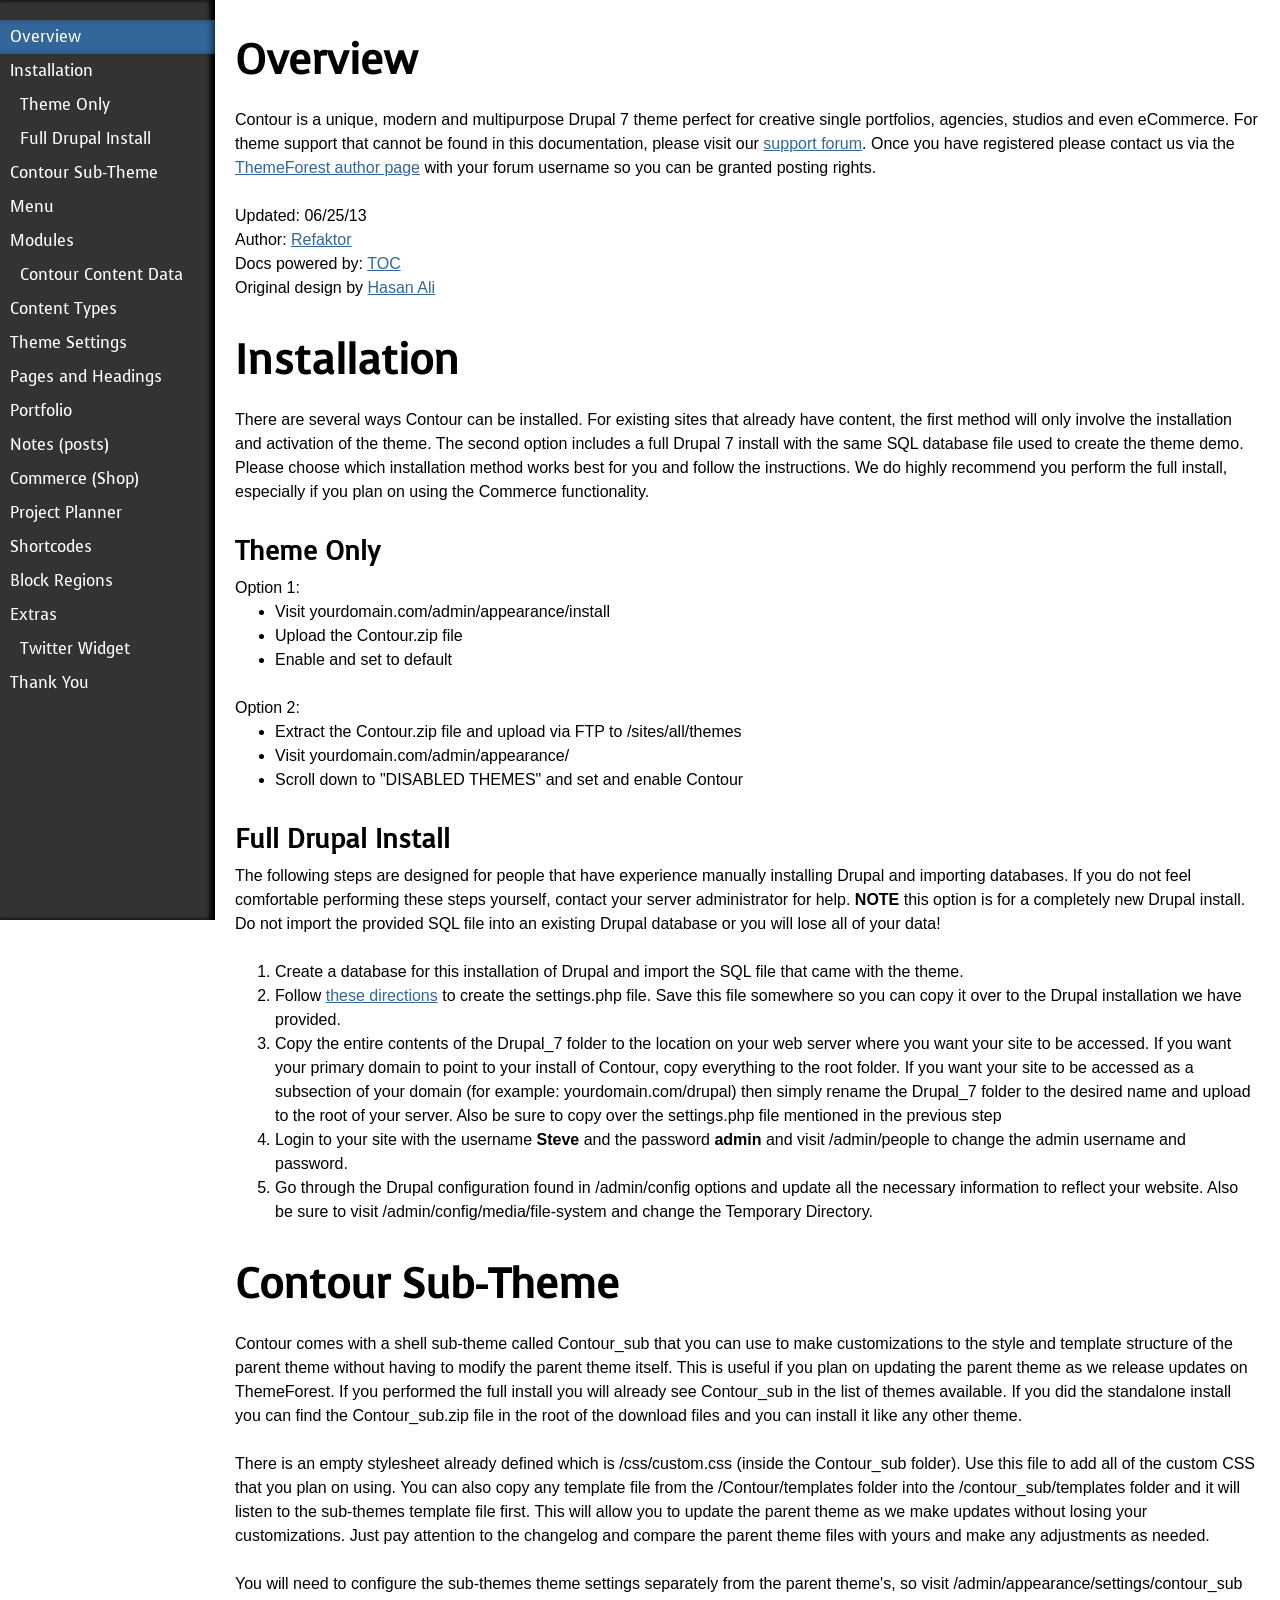
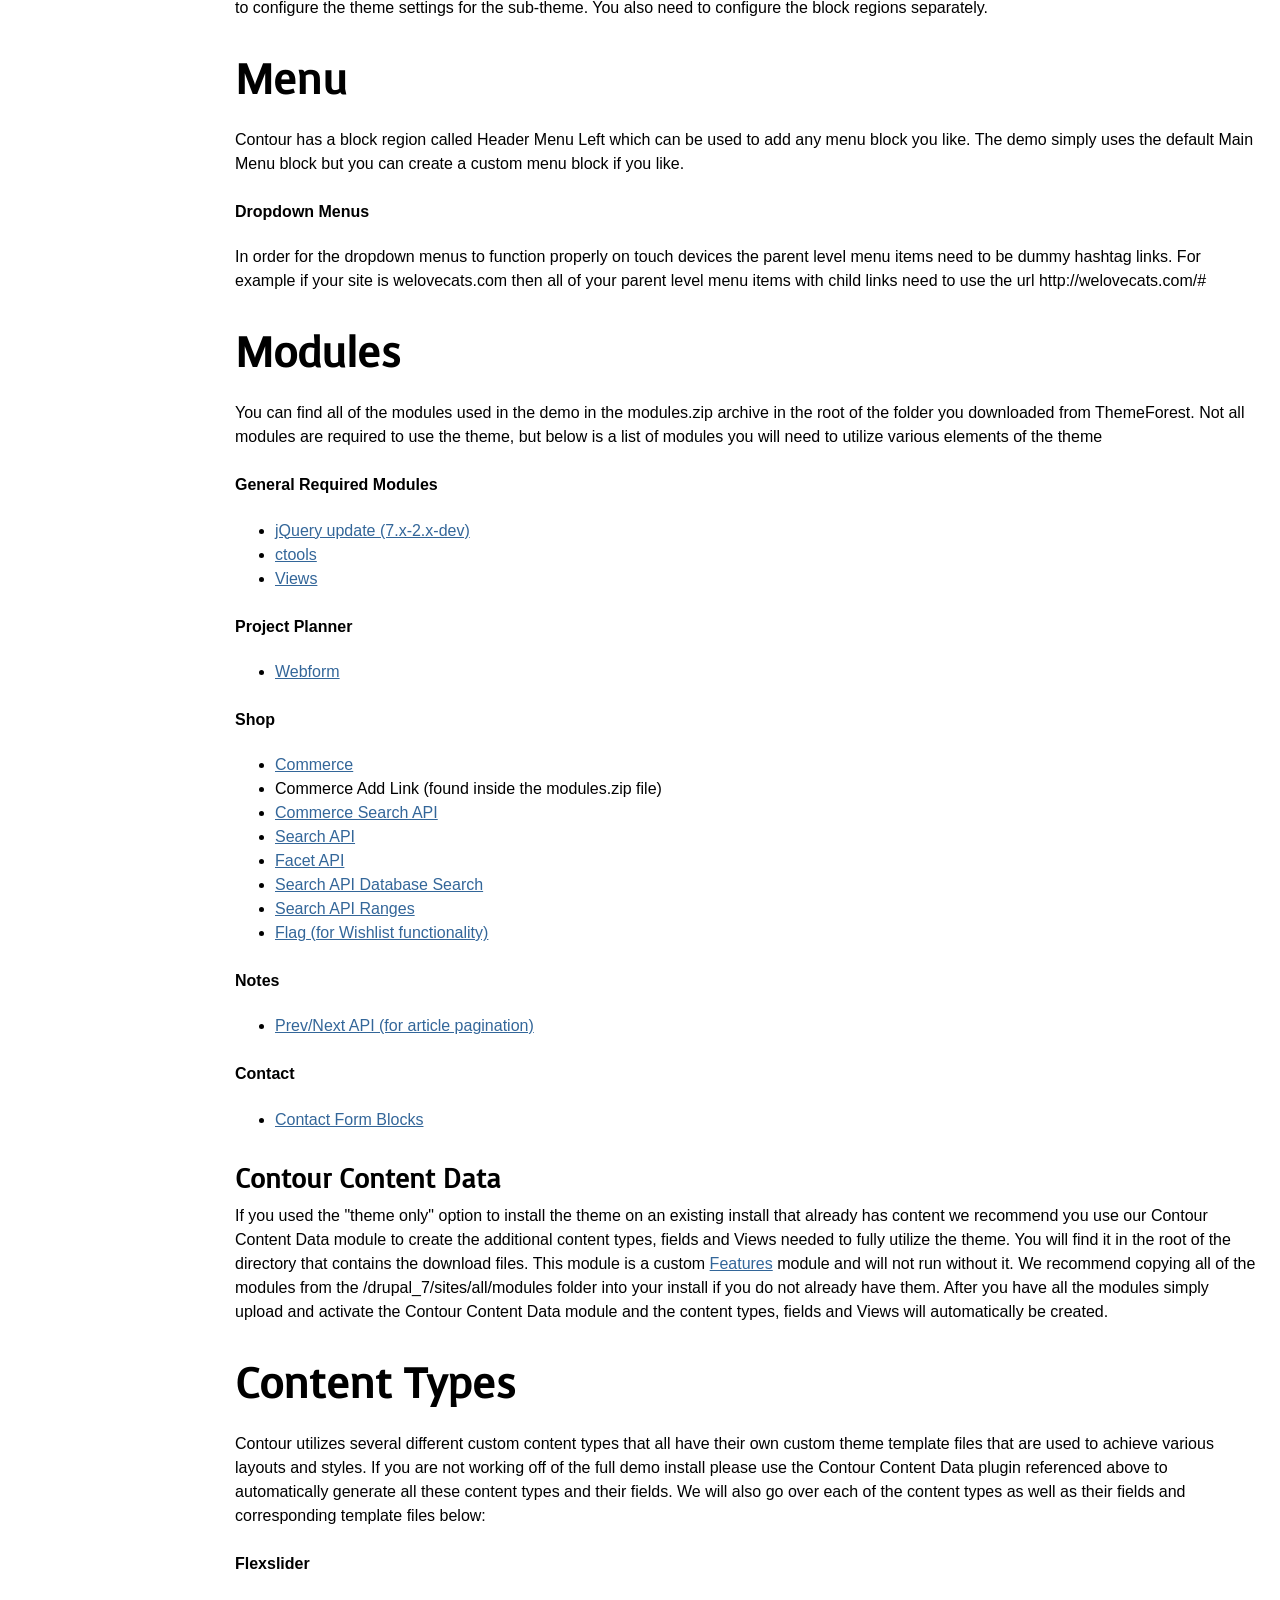
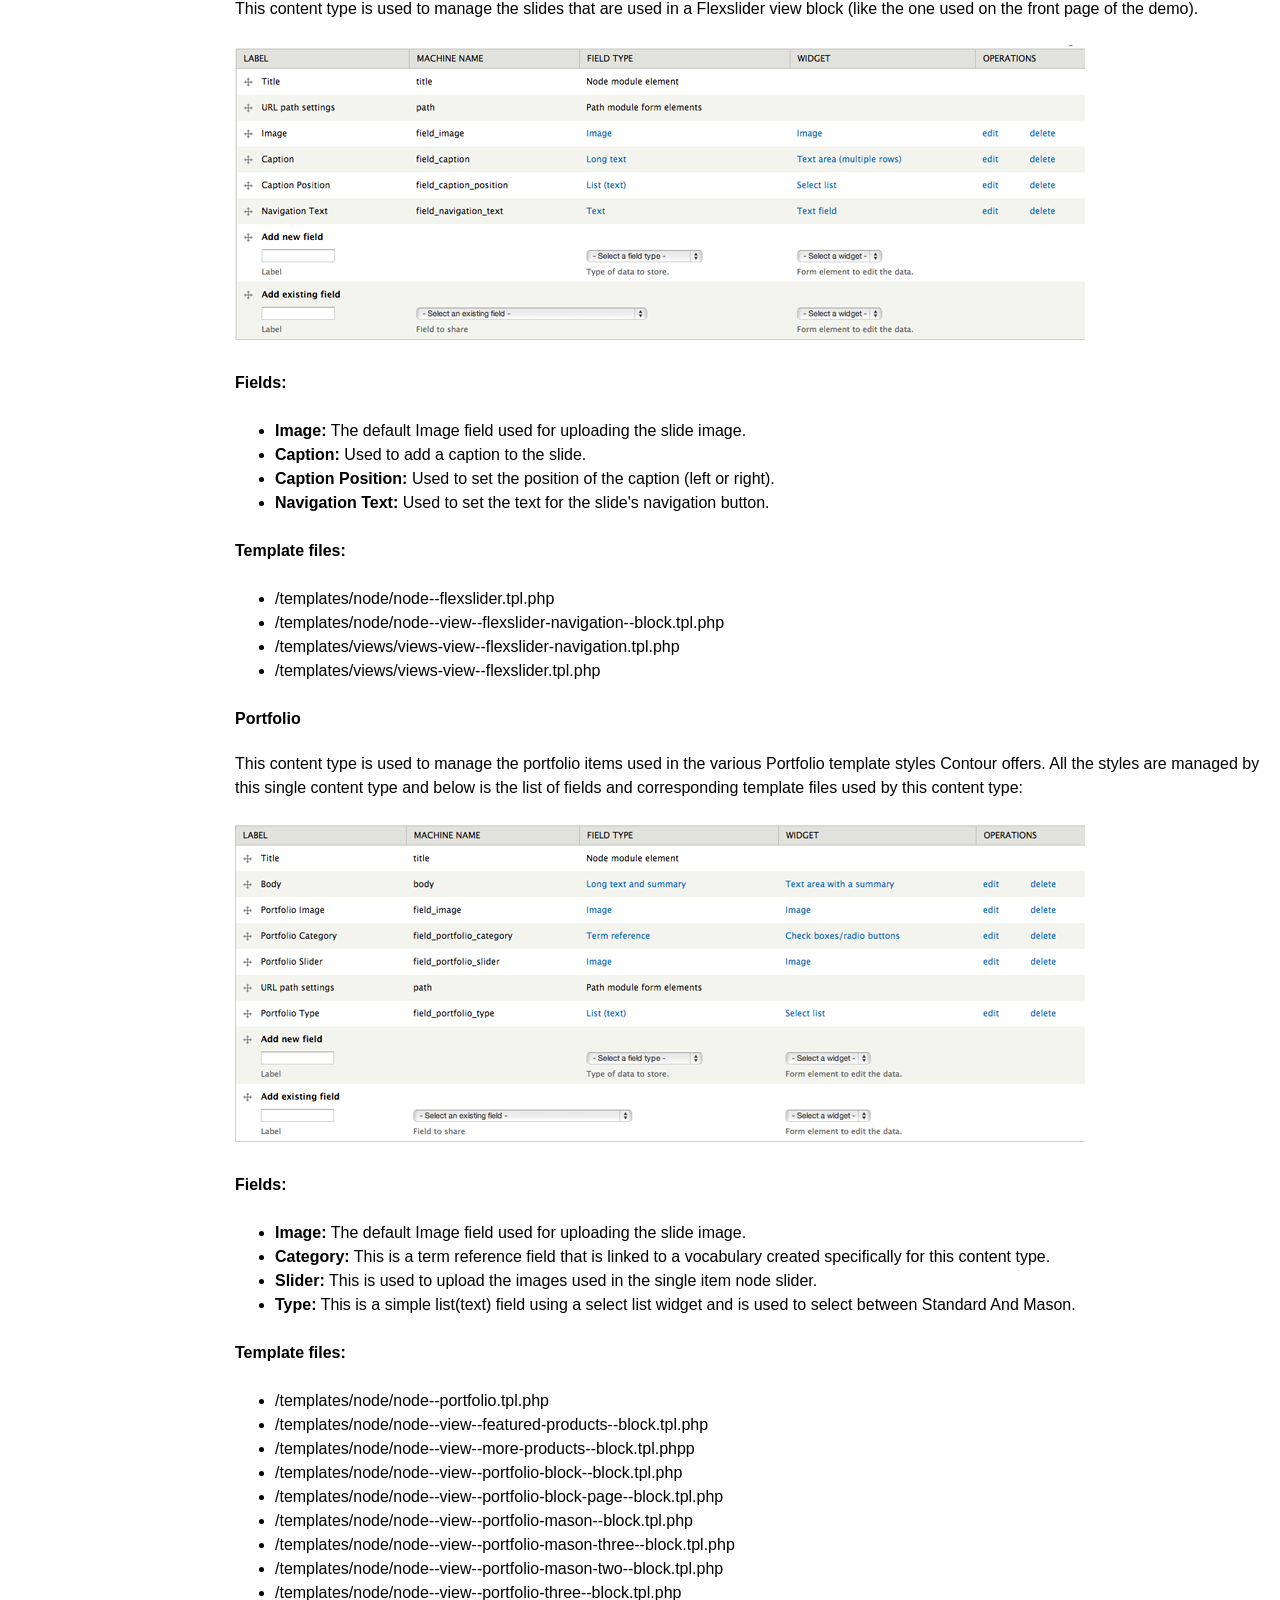
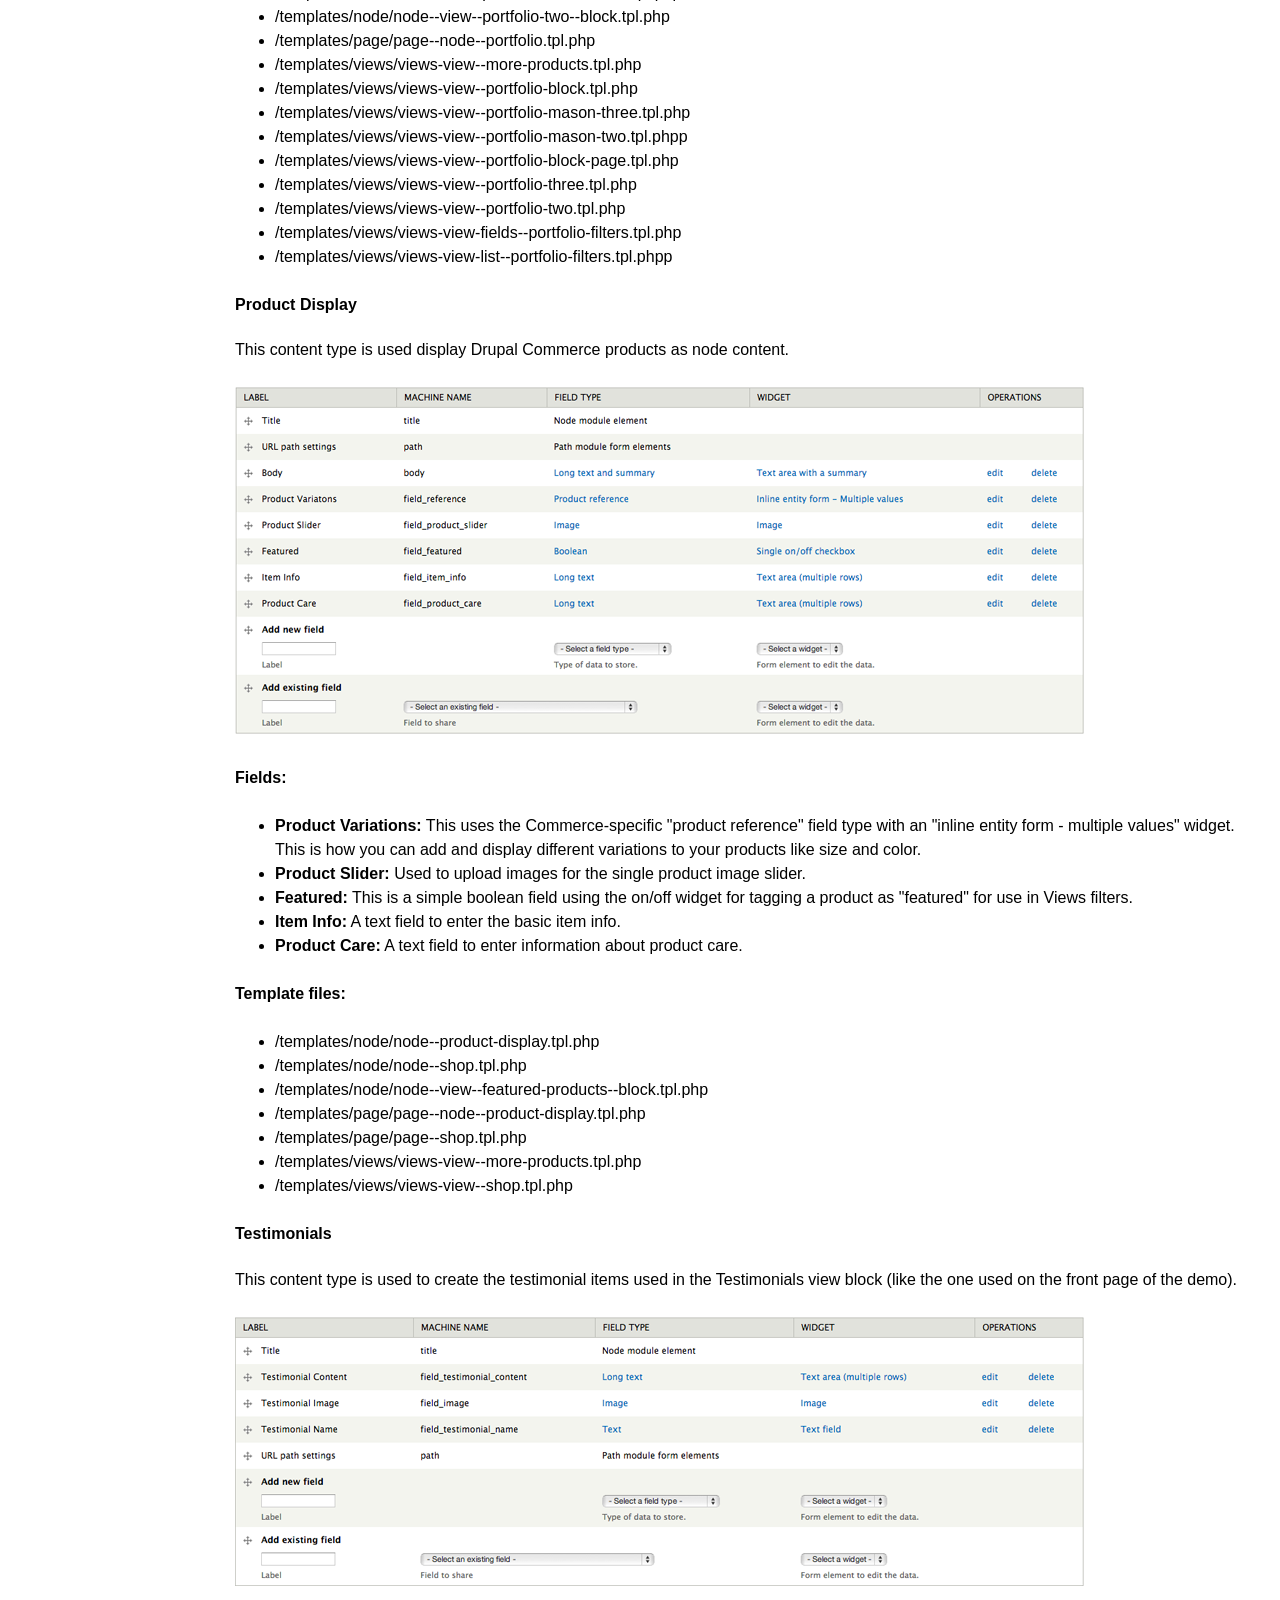
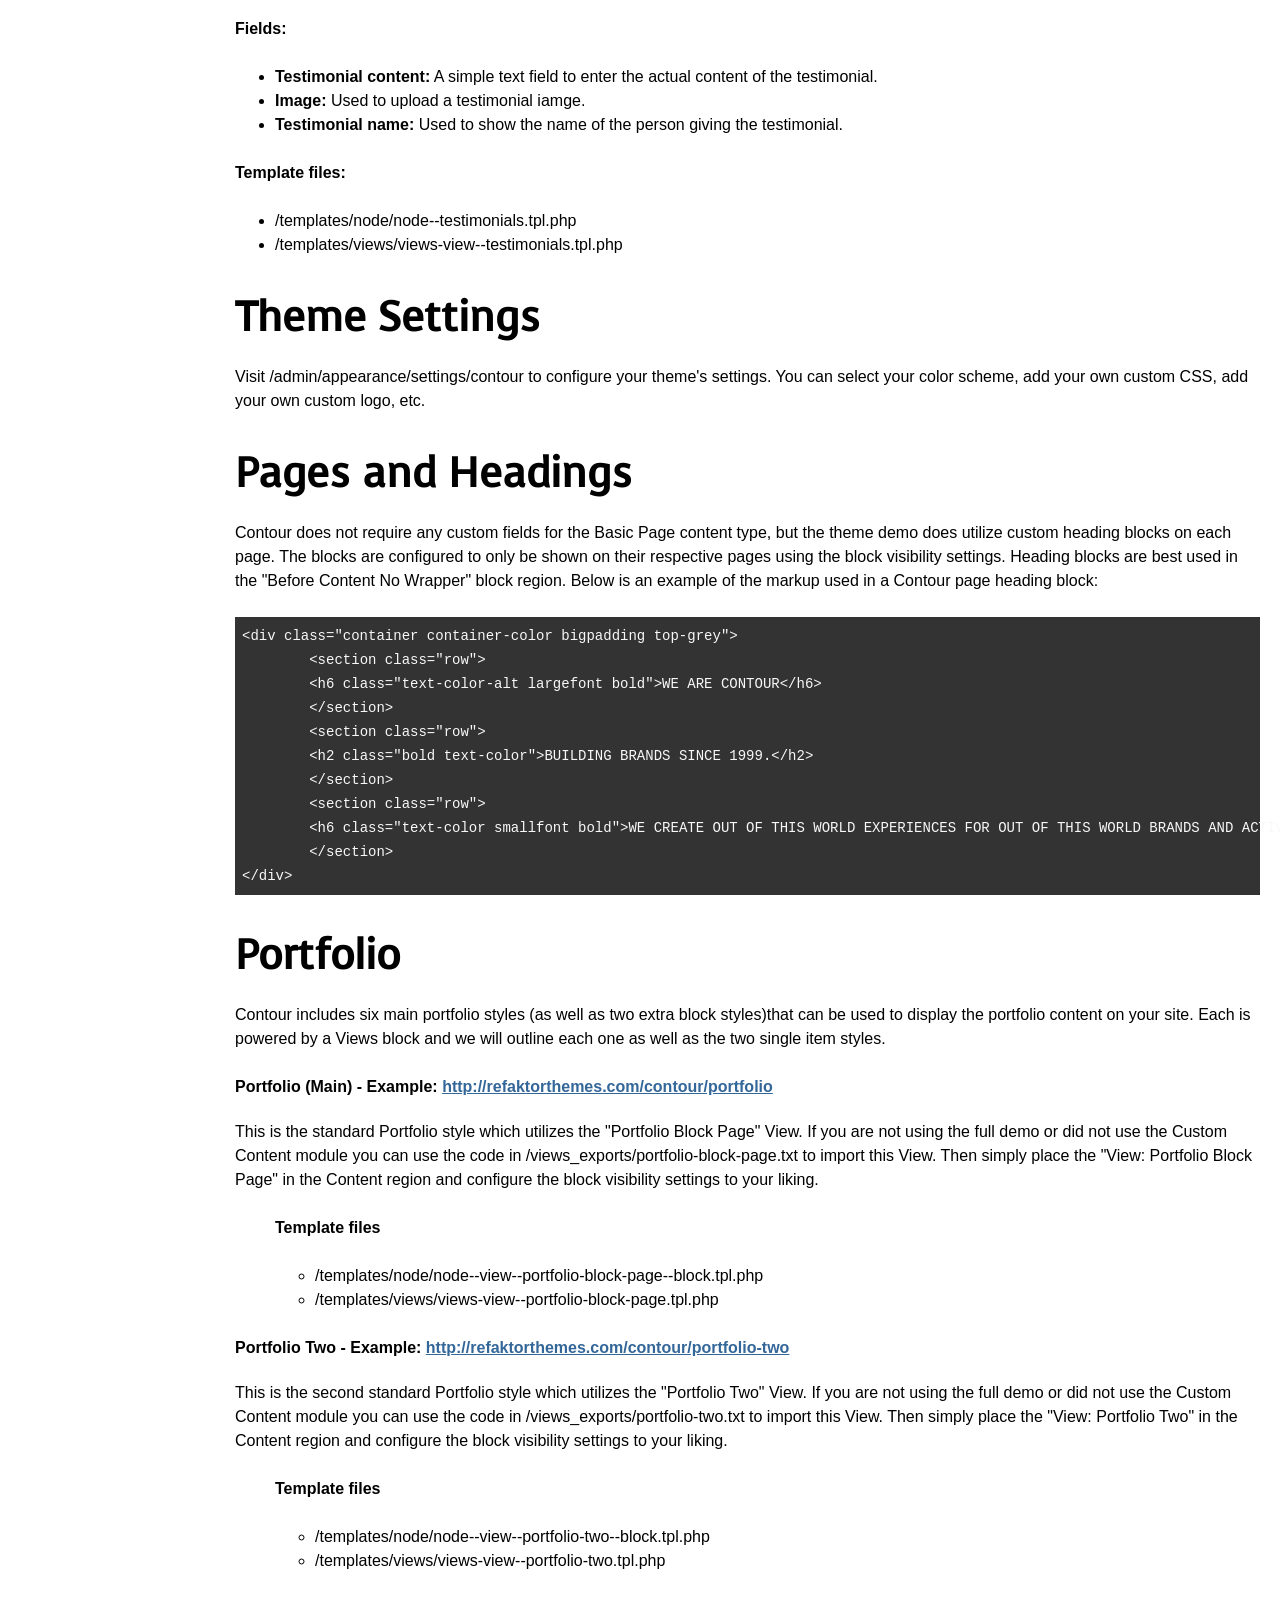
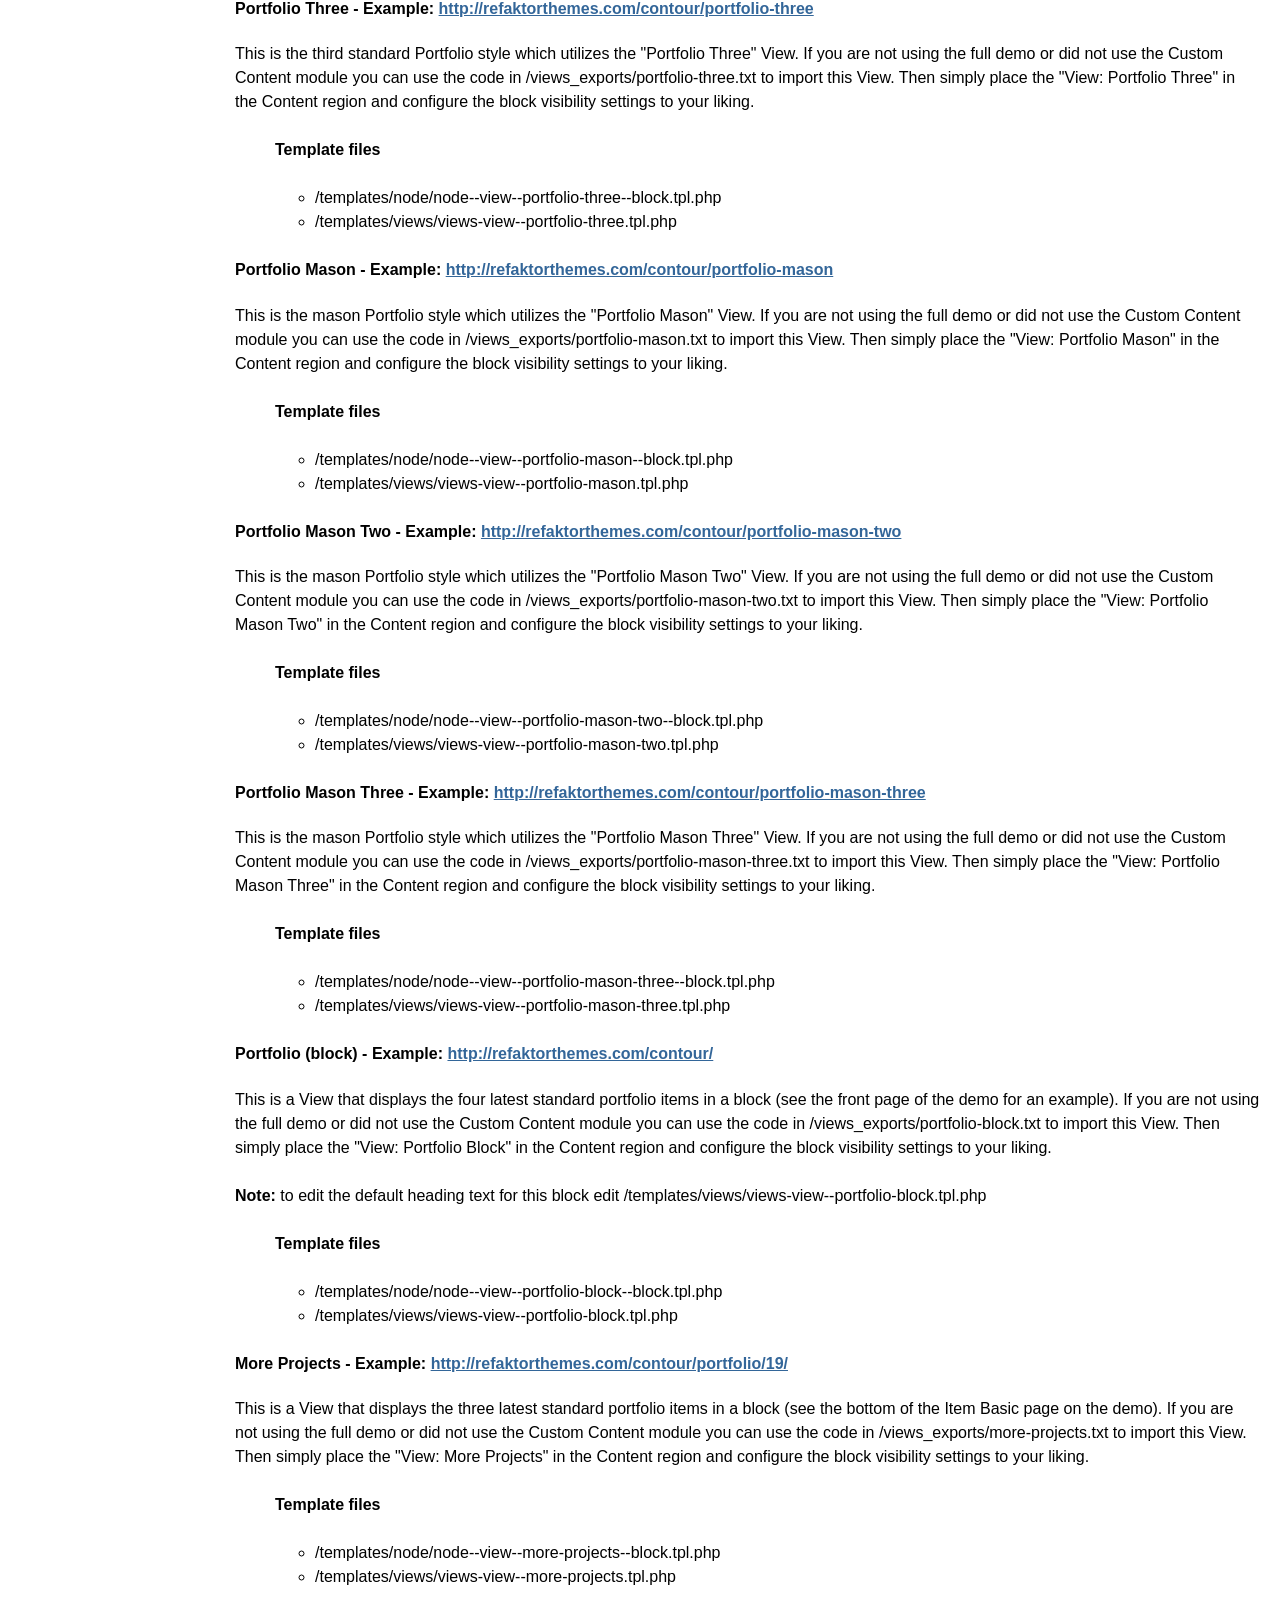
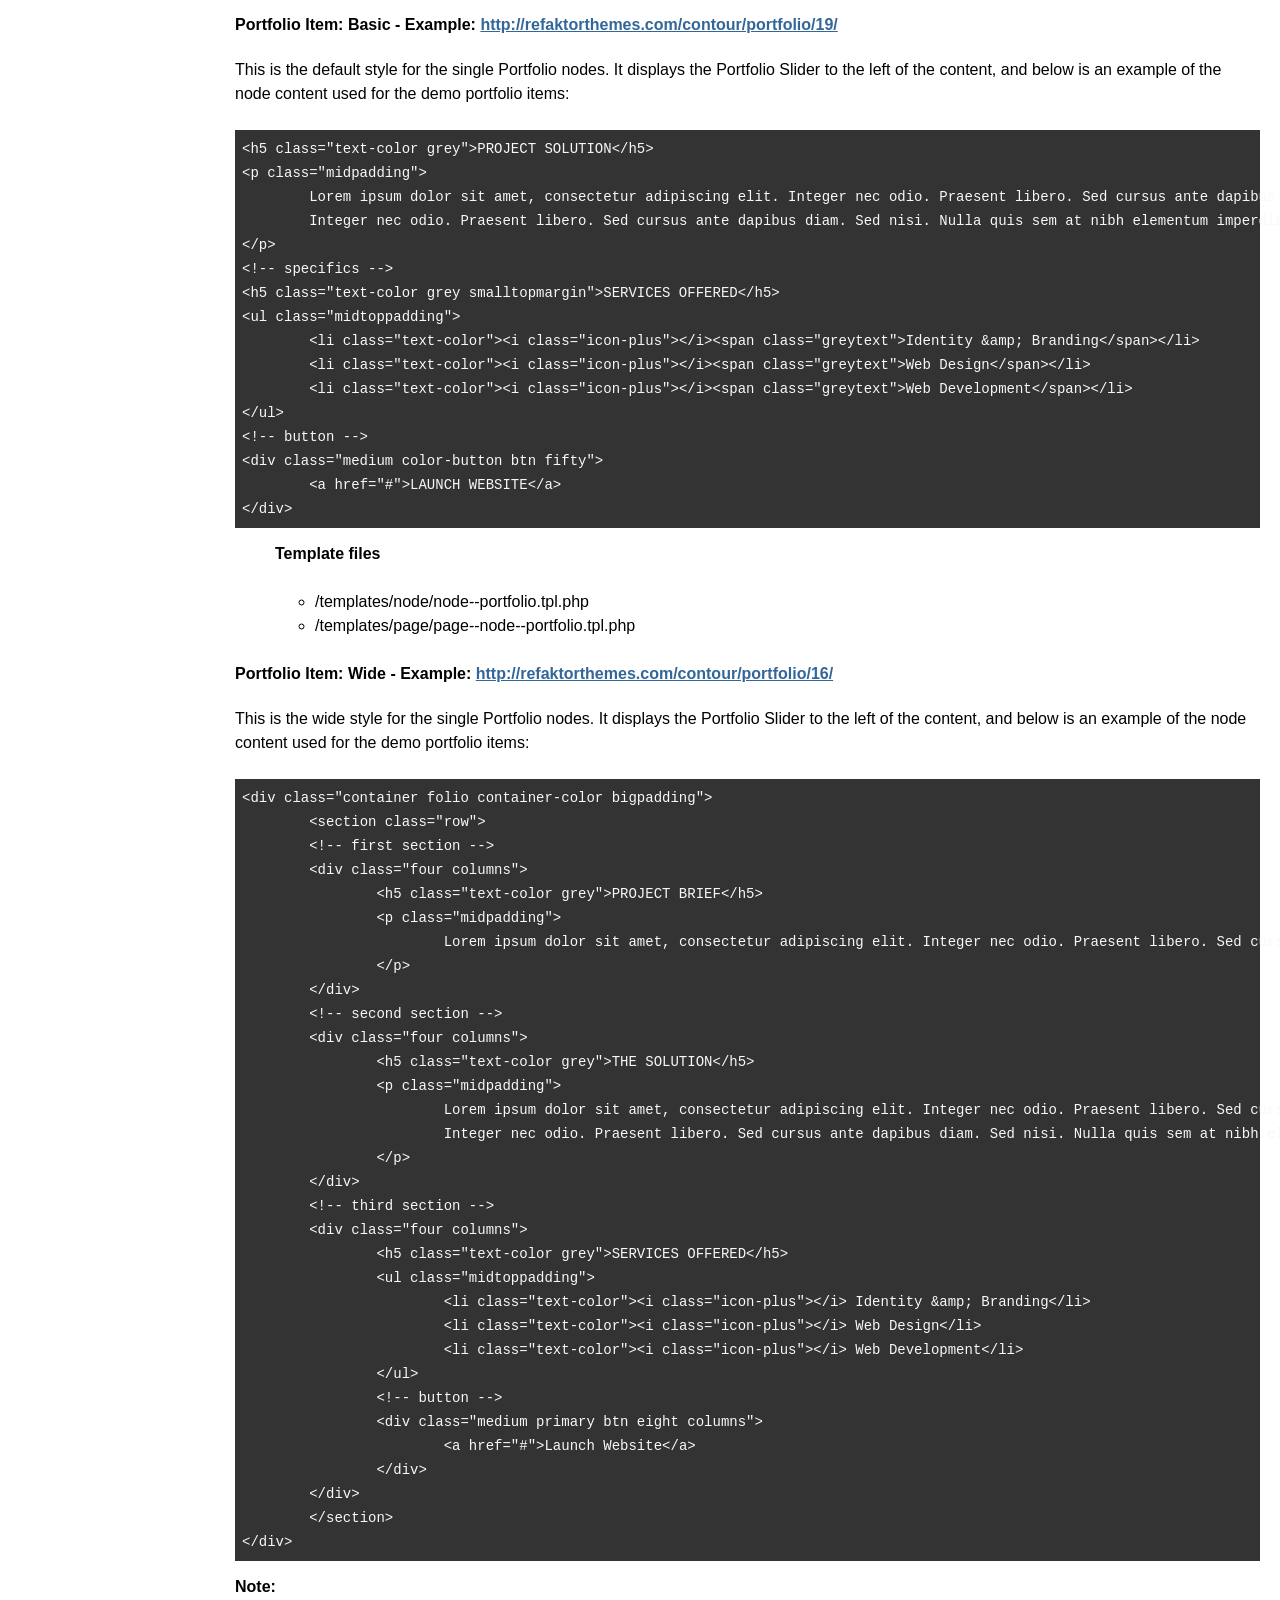
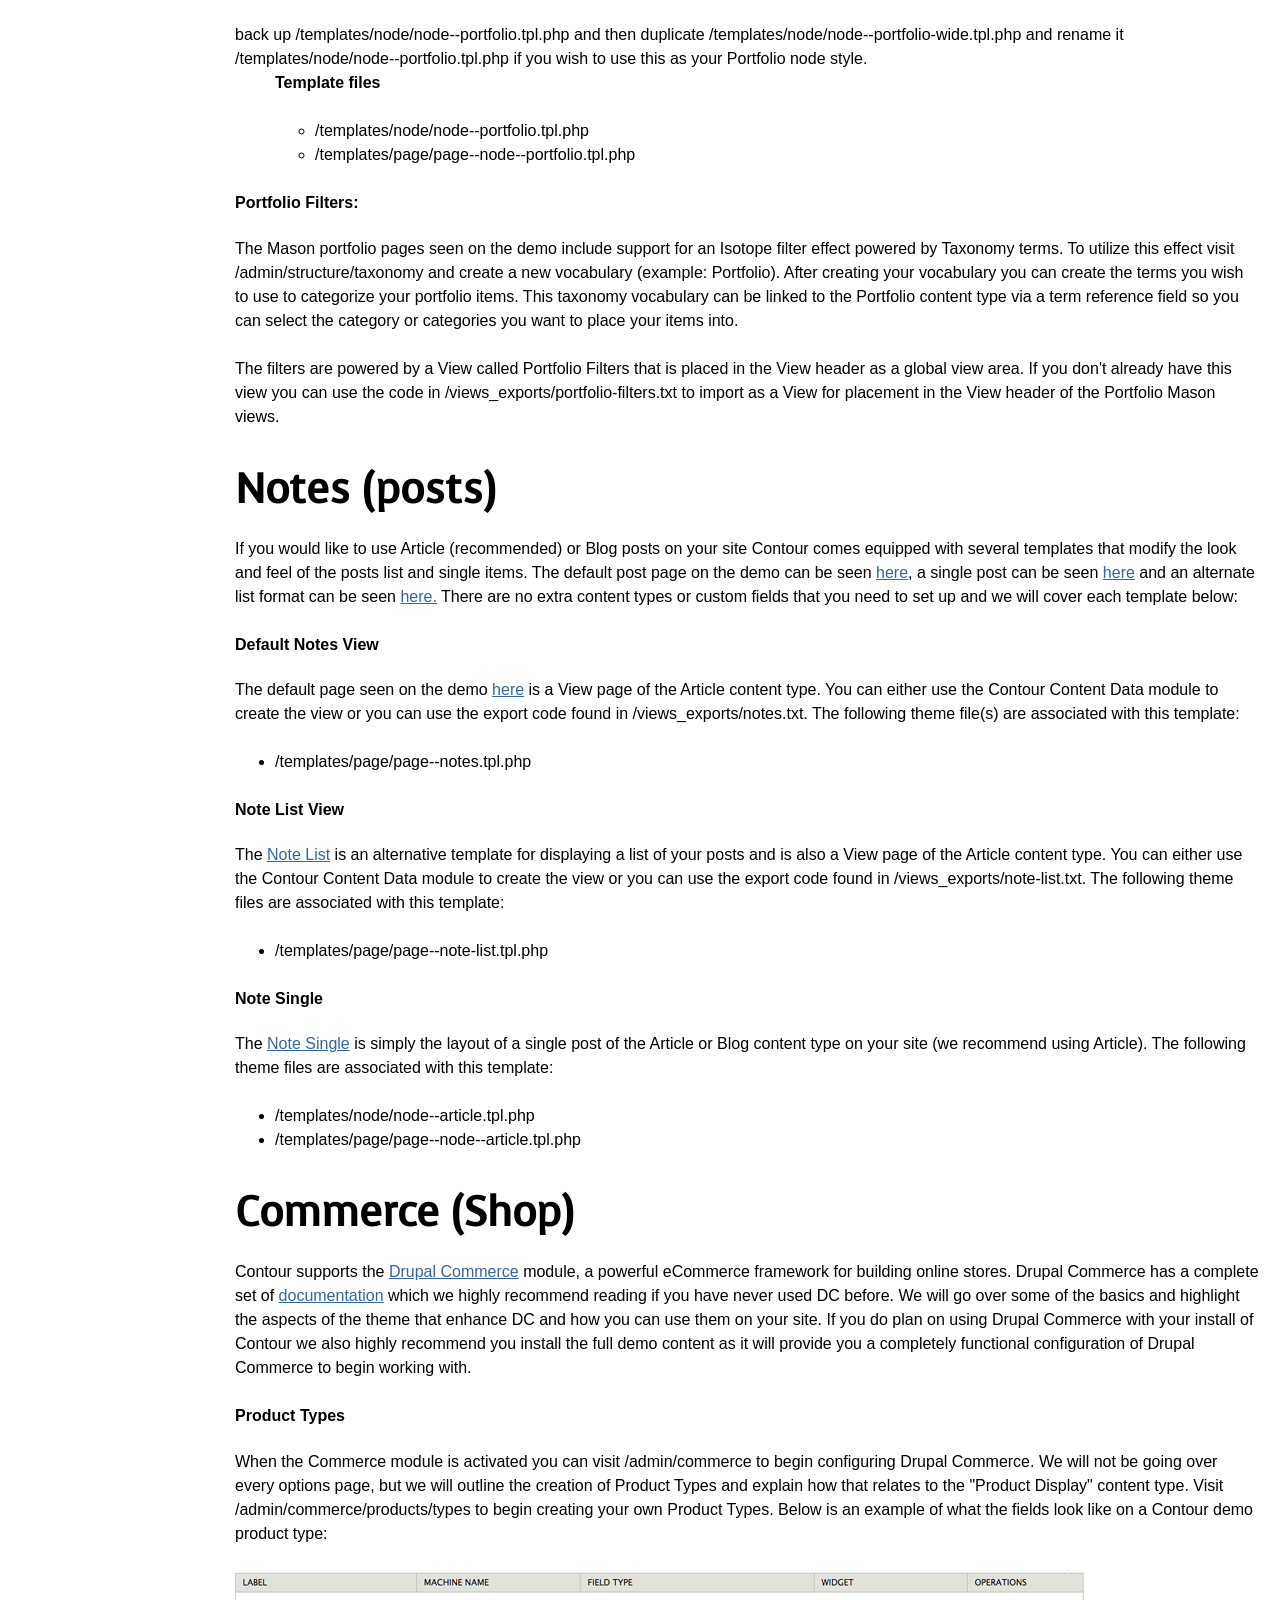
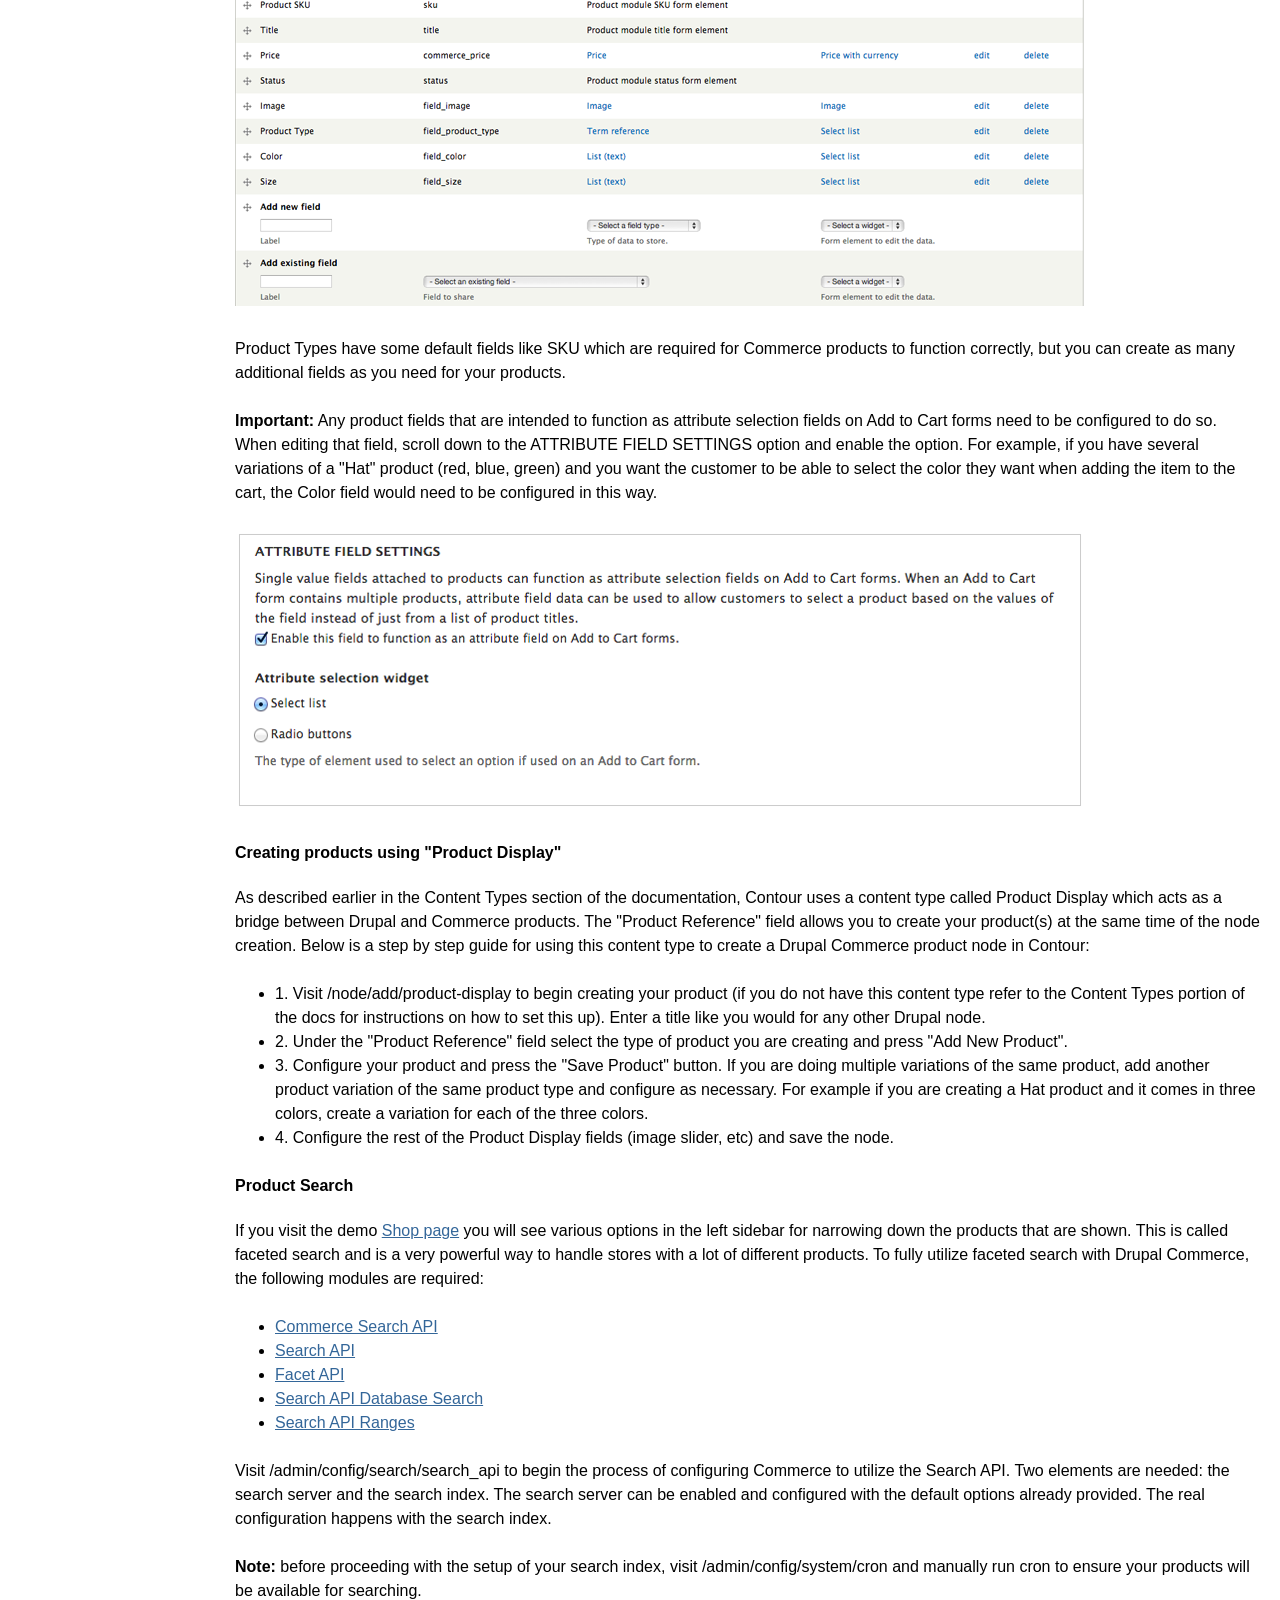
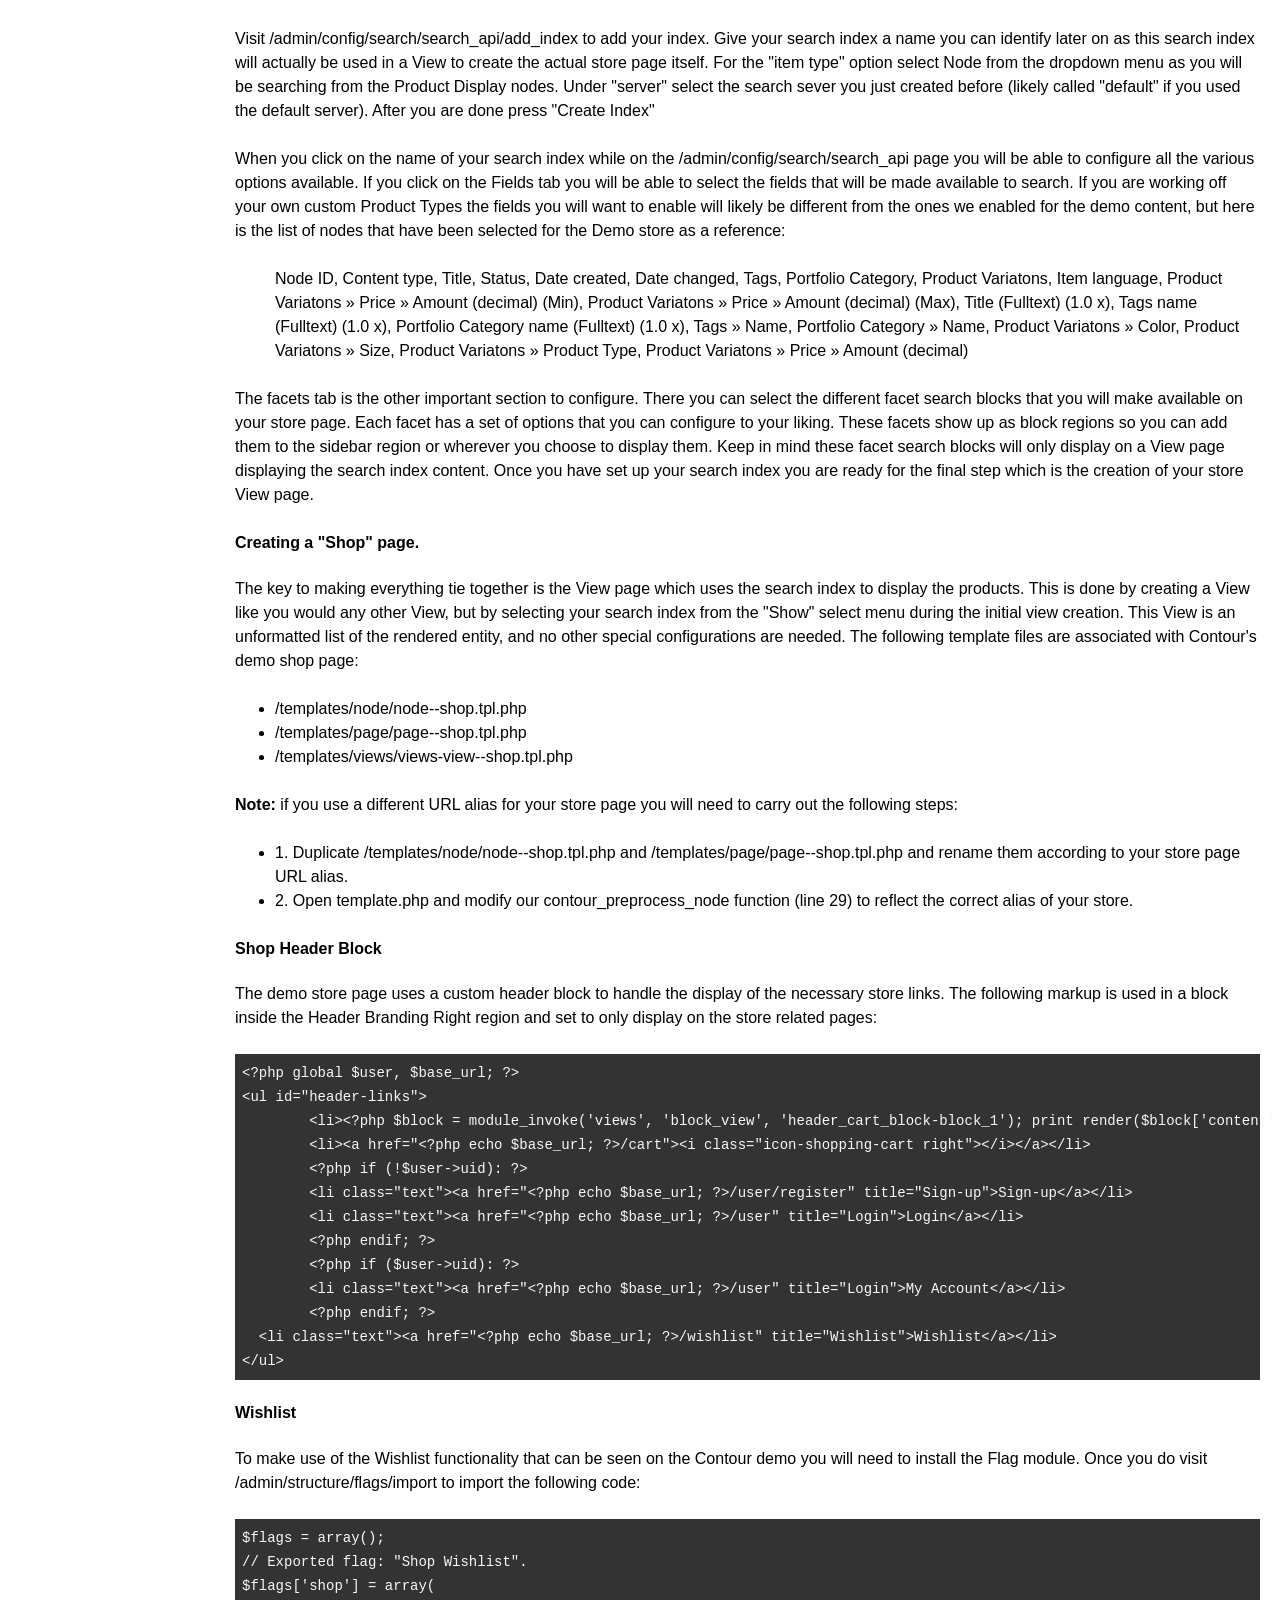
<file: documentation/index.html>
<!DOCTYPE html>
<html>
<head>
<title>Contour Documentation</title>
<link href="http://fonts.googleapis.com/css?family=Voces" rel="stylesheet" type="text/css">
<link rel="stylesheet" href="style.css"/>
<script src="jquery.js"></script>
<script src="toc.js"></script>
</head>
<body>
<div id="toc">
	
</div>


<div id="wrapper">
<h2>Overview</h2>
<p>Contour is a unique, modern and multipurpose Drupal 7 theme perfect for creative single portfolios, agencies, studios and even eCommerce. For theme support that cannot be found in this documentation, please visit our <a href="http://refaktorthemes.com/support"> support forum</a>. Once you have registered please contact us via the <a href="http://themeforest.net/user/refaktor#from" target="_blank">ThemeForest author page</a> with your forum username so you can be granted posting rights.</p>
<p>Updated: 06/25/13<br>Author: <a href="http://refaktorthemes.com" target="_blank">Refaktor</a><br>Docs powered by: <a href="https://github.com/jgallen23/toc" target="_blank">TOC</a><br>Original design by <a href="http://themeforest.net/user/codeblcvk">Hasan Ali</a></p>
<h2>Installation</h2>
<p>There are several ways Contour can be installed. For existing sites that already have content, the first method will only involve the installation and activation of the theme. The second option includes a full Drupal 7 install with the same SQL database file used to create the theme demo. Please choose which installation method works best for you and follow the instructions. We do highly recommend you perform the full install, especially if you plan on using the Commerce functionality.
<h3>Theme Only</h3>
Option 1:
<ul>
  <li>Visit yourdomain.com/admin/appearance/install</li>
  <li>Upload the Contour.zip file</li>
  <li>Enable and set to default</li>
</ul>
Option 2:
<ul>
  <li>Extract the Contour.zip file and upload via FTP to /sites/all/themes</li>
  <li>Visit yourdomain.com/admin/appearance/</li>
  <li>Scroll down to "DISABLED THEMES" and set and enable Contour</li>
</ul>

<h3>Full Drupal Install</h3>
<p>The following steps are designed for people that have experience manually installing Drupal and importing databases. If you do not feel comfortable performing these steps yourself, contact your server administrator for help. <strong>NOTE</strong> this option is for a completely new Drupal install. Do not import the provided SQL file into an existing Drupal database or you will lose all of your data!</p>
<ol>
<li>Create a database for this installation of Drupal and import the SQL file that came with the theme.</li>
<li>Follow <a href="http://drupal.org/documentation/install/settings-file" target="_blank"> these directions</a> to create the settings.php file. Save this file somewhere so you can copy it over to the Drupal installation we have provided.</li>
<li>Copy the entire contents of the Drupal_7 folder to the location on your web server where you want your site to be accessed. If you want your primary domain to point to your install of Contour, copy everything to the root folder. If you want your site to be accessed as a subsection of your domain (for example: yourdomain.com/drupal) then simply rename the Drupal_7 folder to the desired name and upload to the root of your server. Also be sure to copy over the settings.php file mentioned in the previous step</li>
<li>Login to your site with the username <strong>Steve</strong> and the password <strong>admin</strong> and visit /admin/people to change the admin username and password.</li>
<li>Go through the Drupal configuration found in /admin/config options and update all the necessary information to reflect your website. Also be sure to visit /admin/config/media/file-system and change the Temporary Directory.</li>

</ol>
<h2>Contour Sub-Theme</h2>
<p>Contour comes with a shell sub-theme called Contour_sub that you can use to make customizations to the style and template structure of the parent theme without having to modify the parent theme itself. This is useful if you plan on updating the parent theme as we release updates on ThemeForest. If you performed the full install you will already see Contour_sub in the list of themes available. If you did the standalone install you can find the Contour_sub.zip file in the root of the download files and you can install it like any other theme. </p>
<p>There is an empty stylesheet already defined which is /css/custom.css (inside the Contour_sub folder). Use this file to add all of the custom CSS that you plan on using. You can also copy any template file from the /Contour/templates folder into the /contour_sub/templates folder and it will listen to the sub-themes template file first. This will allow you to update the parent theme as we make updates without losing your customizations. Just pay attention to the changelog and compare the parent theme files with yours and make any adjustments as needed.</p>
<p>You will need to configure the sub-themes theme settings separately from the parent theme's, so visit /admin/appearance/settings/contour_sub to configure the theme settings for the sub-theme. You also need to configure the block regions separately.</p>
</ol>  
<h2>Menu</h2>
<p>Contour has a block region called Header Menu Left which can be used to add any menu block you like. The demo simply uses the default Main Menu block but you can create a custom menu block if you like.</p>
<h4>Dropdown Menus</h4>
<p>In order for the dropdown menus to function properly on touch devices the parent level menu items need to be dummy hashtag links. For example if your site is welovecats.com then all of your parent level menu items with child links need to use the url http://welovecats.com/#</p>


<h2>Modules</h2>
<p>You can find all of the modules used in the demo in the modules.zip archive in the root of the folder you downloaded from ThemeForest. Not all modules are required to use the theme, but below is a list of modules you will need to utilize various elements of the theme</p>

<h4>General Required Modules</h4>
<ul>
<li><a href="http://drupal.org/project/jquery_update">jQuery update (7.x-2.x-dev)</a></li>
<li><a href="http://drupal.org/project/ctools">ctools</a></li>
<li><a href="http://drupal.org/project/views">Views</a></li>
</ul>

<h4>Project Planner</h4>
<ul>
<li><a href="http://drupal.org/project/webform">Webform</a></li>
</ul>

<h4>Shop</h4>
<ul>
<li><a href="http://drupal.org/project/commerce">Commerce</a></li>
<li> Commerce Add Link (found inside the modules.zip file) </li>
<li><a href="http://drupal.org/project/commerce_search_api">Commerce Search API</a></li>
<li><a href="http://drupal.org/project/search_api">Search API</a></li>
<li><a href="http://drupal.org/project/Facetapi">Facet API</a></li>
<li><a href="http://drupal.org/project/search_api_db">Search API Database Search</a></li>
<li><a href="http://drupal.org/project/search_api_ranges">Search API Ranges</a></li>
<li><a href="http://drupal.org/project/flag">Flag (for Wishlist functionality)</a></li>
</ul>

<h4>Notes</h4>
<ul>
<li><a href="http://drupal.org/project/prev_next">Prev/Next API (for article pagination)</a></li>
</ul>

<h4>Contact</h4>
<ul>
<li><a href="https://drupal.org/project/contact_form_blocks">Contact Form Blocks</a></li>
</ul>

<h3>Contour Content Data</h3>
<p>If you used the "theme only" option to install the theme on an existing install that already has content we recommend you use our Contour Content Data module to create the additional content types, fields and Views needed to fully utilize the theme. You will find it in the root of the directory that contains the download files. This module is a custom <a href="http://drupal.org/project/features" target="_blank">Features</a> module and will not run without it. We recommend copying all of the modules from the /drupal_7/sites/all/modules folder into your install if you do not already have them. After you have all the modules simply upload and activate the Contour Content Data module and the content types, fields and Views will automatically be created.</p>

<h2>Content Types</h2>

<p>Contour utilizes several different custom content types that all have their own custom theme template files that are used to achieve various layouts and styles. If you are not working off of the full demo install please use the Contour Content Data plugin referenced above to automatically generate all these content types and their fields. We will also go over each of the content types as well as their fields and corresponding template files below:</p>

<h4>Flexslider</h4>
<p>This content type is used to manage the slides that are used in a Flexslider view block (like the one used on the front page of the demo). </p>
<img src="images/flexslider.png"><br/><br/>
<p><strong>Fields:</strong></p>
<ul>
<li><strong>Image:</strong> The default Image field used for uploading the slide image.</li>
<li><strong>Caption:</strong> Used to add a caption to the slide.</li>
<li><strong>Caption Position:</strong> Used to set the position of the caption (left or right).</li>
<li><strong>Navigation Text:</strong> Used to set the text for the slide's navigation button.</li>
</ul>
<p><strong>Template files:</strong></p>
<ul>
<li>/templates/node/node--flexslider.tpl.php</li>
<li>/templates/node/node--view--flexslider-navigation--block.tpl.php</li>
<li>/templates/views/views-view--flexslider-navigation.tpl.php</li>
<li>/templates/views/views-view--flexslider.tpl.php</li>
</ul>

<h4>Portfolio</h4>
<p>This content type is used to manage the portfolio items used in the various Portfolio template styles Contour offers. All the styles are managed by this single content type and below is the list of fields and corresponding template files used by this content type: </p>

<img src="images/portfolio.png"><br/><br/>
<p><strong>Fields:</strong></p>
<ul>
<li><strong>Image:</strong> The default Image field used for uploading the slide image.</li>
<li><strong>Category:</strong> This is a term reference field that is linked to a vocabulary created specifically for this content type.</li>
<li><strong>Slider:</strong> This is used to upload the images used in the single item node slider.</li>
<li><strong>Type:</strong> This is a simple list(text) field using a select list widget and is used to select between Standard And Mason.</li>
</ul>
<p><strong>Template files:</strong></p>
<ul>
<li>/templates/node/node--portfolio.tpl.php</li>
<li>/templates/node/node--view--featured-products--block.tpl.php</li>
<li>/templates/node/node--view--more-products--block.tpl.phpp</li>
<li>/templates/node/node--view--portfolio-block--block.tpl.php</li>
<li>/templates/node/node--view--portfolio-block-page--block.tpl.php</li>
<li>/templates/node/node--view--portfolio-mason--block.tpl.php</li>
<li>/templates/node/node--view--portfolio-mason-three--block.tpl.php</li>
<li>/templates/node/node--view--portfolio-mason-two--block.tpl.php</li>
<li>/templates/node/node--view--portfolio-three--block.tpl.php</li>
<li>/templates/node/node--view--portfolio-two--block.tpl.php</li>
<li>/templates/page/page--node--portfolio.tpl.php</li>
<li>/templates/views/views-view--more-products.tpl.php</li>
<li>/templates/views/views-view--portfolio-block.tpl.php</li>
<li>/templates/views/views-view--portfolio-mason-three.tpl.php</li>
<li>/templates/views/views-view--portfolio-mason-two.tpl.phpp</li>
<li>/templates/views/views-view--portfolio-block-page.tpl.php</li>
<li>/templates/views/views-view--portfolio-three.tpl.php</li>
<li>/templates/views/views-view--portfolio-two.tpl.php</li>
<li>/templates/views/views-view-fields--portfolio-filters.tpl.php</li>
<li>/templates/views/views-view-list--portfolio-filters.tpl.phpp</li>
</ul>

<h4>Product Display</h4>
<p>This content type is used display Drupal Commerce products as node content. </p>
<img src="images/product-display.png"><br/><br/>
<p><strong>Fields:</strong></p>
<ul>
<li><strong>Product Variations:</strong> This uses the Commerce-specific "product reference" field type with an "inline entity form - multiple values" widget. This is how you can add and display different variations to your products like size and color.</li>
<li><strong>Product Slider:</strong> Used to upload images for the single product image slider.</li>
<li><strong>Featured:</strong> This is a simple boolean field using the on/off widget for tagging a product as "featured" for use in Views filters.</li>
<li><strong>Item Info:</strong> A text field to enter the basic item info.</li>
<li><strong>Product Care:</strong> A text field to enter information about product care.</li>
</ul>
<p><strong>Template files:</strong></p>
<ul>
<li>/templates/node/node--product-display.tpl.php</li>
<li>/templates/node/node--shop.tpl.php</li>
<li>/templates/node/node--view--featured-products--block.tpl.php</li>
<li>/templates/page/page--node--product-display.tpl.php</li>
<li>/templates/page/page--shop.tpl.php</li>
<li>/templates/views/views-view--more-products.tpl.php</li>
<li>/templates/views/views-view--shop.tpl.php</li>
</ul>

<h4>Testimonials</h4>
<p>This content type is used to create the testimonial items used in the Testimonials view block (like the one used on the front page of the demo). </p>
<img src="images/testimonials.png"><br/><br/>
<p><strong>Fields:</strong></p>
<ul>
<li><strong>Testimonial content:</strong> A simple text field to enter the actual content of the testimonial.</li>
<li><strong>Image:</strong> Used to upload a testimonial iamge.</li>
<li><strong>Testimonial name:</strong> Used to show the name of the person giving the testimonial.</li>
</ul>
<p><strong>Template files:</strong></p>
<ul>
<li>/templates/node/node--testimonials.tpl.php</li>
<li>/templates/views/views-view--testimonials.tpl.php</li>
</ul>

<h2>Theme Settings</h2>
<p>Visit /admin/appearance/settings/contour to configure your theme's settings. You can select your color scheme, add your own custom CSS, add your own custom logo, etc.</p>

<h2>Pages and Headings</h2>
<p>Contour does not require any custom fields for the Basic Page content type, but the theme demo does utilize custom heading blocks on each page. The blocks are configured to only be shown on their respective pages using the block visibility settings. Heading blocks are best used in the "Before Content No Wrapper" block region. Below is an example of the markup used in a Contour page heading block:</p>

<pre>
&lt;div class=&quot;container container-color bigpadding top-grey&quot;&gt;
	&lt;section class=&quot;row&quot;&gt;
	&lt;h6 class=&quot;text-color-alt largefont bold&quot;&gt;WE ARE CONTOUR&lt;/h6&gt;
	&lt;/section&gt;
	&lt;section class=&quot;row&quot;&gt;
	&lt;h2 class=&quot;bold text-color&quot;&gt;BUILDING BRANDS SINCE 1999.&lt;/h2&gt;
	&lt;/section&gt;
	&lt;section class=&quot;row&quot;&gt;
	&lt;h6 class=&quot;text-color smallfont bold&quot;&gt;WE CREATE OUT OF THIS WORLD EXPERIENCES FOR OUT OF THIS WORLD BRANDS AND ACTIVATE THEM ACROSS ALL DIGITAL MEDIA.&lt;/h6&gt;
	&lt;/section&gt;
&lt;/div&gt;
</pre>

<h2>Portfolio</h2>
<p>Contour includes six main portfolio styles (as well as two extra block styles)that can be used to display the portfolio content on your site. Each is powered by a Views block and we will outline each one as well as the two single item styles.</p>

<h4>Portfolio (Main) - Example: <a href="http://refaktorthemes.com/contour/portfolio" target="_blank"> http://refaktorthemes.com/contour/portfolio</a></h4>
<p>This is the standard Portfolio style which utilizes the "Portfolio Block Page" View. If you are not using the full demo or did not use the Custom Content module you can use the code in /views_exports/portfolio-block-page.txt to import this View. Then simply place the "View: Portfolio Block Page" in the Content region and configure the block visibility settings to your liking.</p>
<ul>
<p><strong>Template files</strong></p>
<ul>
<li>/templates/node/node--view--portfolio-block-page--block.tpl.php</li>
<li>/templates/views/views-view--portfolio-block-page.tpl.php</li>
</ul>
</ul>

<h4>Portfolio Two - Example: <a href="http://refaktorthemes.com/contour/portfolio-two" target="_blank"> http://refaktorthemes.com/contour/portfolio-two</a></h4>
<p>This is the second standard Portfolio style which utilizes the "Portfolio Two" View. If you are not using the full demo or did not use the Custom Content module you can use the code in /views_exports/portfolio-two.txt to import this View. Then simply place the "View: Portfolio Two" in the Content region and configure the block visibility settings to your liking.</p>
<ul>
<p><strong>Template files</strong></p>
<ul>
<li>/templates/node/node--view--portfolio-two--block.tpl.php</li>
<li>/templates/views/views-view--portfolio-two.tpl.php</li>
</ul>
</ul>

<h4>Portfolio Three - Example: <a href="http://refaktorthemes.com/contour/portfolio-three" target="_blank"> http://refaktorthemes.com/contour/portfolio-three</a></h4>
<p>This is the third standard Portfolio style which utilizes the "Portfolio Three" View. If you are not using the full demo or did not use the Custom Content module you can use the code in /views_exports/portfolio-three.txt to import this View. Then simply place the "View: Portfolio Three" in the Content region and configure the block visibility settings to your liking.</p>
<ul>
<p><strong>Template files</strong></p>
<ul>
<li>/templates/node/node--view--portfolio-three--block.tpl.php</li>
<li>/templates/views/views-view--portfolio-three.tpl.php</li>
</ul>
</ul>

<h4>Portfolio Mason - Example: <a href="http://refaktorthemes.com/contour/portfolio-mason" target="_blank"> http://refaktorthemes.com/contour/portfolio-mason</a></h4>
<p>This is the mason Portfolio style which utilizes the "Portfolio Mason" View. If you are not using the full demo or did not use the Custom Content module you can use the code in /views_exports/portfolio-mason.txt to import this View. Then simply place the "View: Portfolio Mason" in the Content region and configure the block visibility settings to your liking.</p>
<ul>
<p><strong>Template files</strong></p>
<ul>
<li>/templates/node/node--view--portfolio-mason--block.tpl.php</li>
<li>/templates/views/views-view--portfolio-mason.tpl.php</li>
</ul>
</ul>

<h4>Portfolio Mason Two - Example: <a href="http://refaktorthemes.com/contour/portfolio-mason-two" target="_blank"> http://refaktorthemes.com/contour/portfolio-mason-two</a></h4>
<p>This is the mason Portfolio style which utilizes the "Portfolio Mason Two" View. If you are not using the full demo or did not use the Custom Content module you can use the code in /views_exports/portfolio-mason-two.txt to import this View. Then simply place the "View: Portfolio Mason Two" in the Content region and configure the block visibility settings to your liking.</p>
<ul>
<p><strong>Template files</strong></p>
<ul>
<li>/templates/node/node--view--portfolio-mason-two--block.tpl.php</li>
<li>/templates/views/views-view--portfolio-mason-two.tpl.php</li>
</ul>
</ul>

<h4>Portfolio Mason Three - Example: <a href="http://refaktorthemes.com/contour/portfolio-mason-three" target="_blank"> http://refaktorthemes.com/contour/portfolio-mason-three</a></h4>
<p>This is the mason Portfolio style which utilizes the "Portfolio Mason Three" View. If you are not using the full demo or did not use the Custom Content module you can use the code in /views_exports/portfolio-mason-three.txt to import this View. Then simply place the "View: Portfolio Mason Three" in the Content region and configure the block visibility settings to your liking.</p>
<ul>
<p><strong>Template files</strong></p>
<ul>
<li>/templates/node/node--view--portfolio-mason-three--block.tpl.php</li>
<li>/templates/views/views-view--portfolio-mason-three.tpl.php</li>
</ul>
</ul>

<h4>Portfolio (block) - Example: <a href="http://refaktorthemes.com/contour/" target="_blank"> http://refaktorthemes.com/contour/</a></h4>
<p>This is a View that displays the four latest standard portfolio items in a block (see the front page of the demo for an example). If you are not using the full demo or did not use the Custom Content module you can use the code in /views_exports/portfolio-block.txt to import this View. Then simply place the "View: Portfolio Block" in the Content region and configure the block visibility settings to your liking.</p>
<p><strong>Note:</strong> to edit the default heading text for this block edit /templates/views/views-view--portfolio-block.tpl.php</p>
<ul>
<p><strong>Template files</strong></p>
<ul>
<li>/templates/node/node--view--portfolio-block--block.tpl.php</li>
<li>/templates/views/views-view--portfolio-block.tpl.php</li>
</ul>
</ul>

<h4>More Projects - Example: <a href="http://refaktorthemes.com/contour/portfolio/19" target="_blank"> http://refaktorthemes.com/contour/portfolio/19/</a></h4>
<p>This is a View that displays the three latest standard portfolio items in a block (see the bottom of the Item Basic page on the demo). If you are not using the full demo or did not use the Custom Content module you can use the code in /views_exports/more-projects.txt to import this View. Then simply place the "View: More Projects" in the Content region and configure the block visibility settings to your liking.</p>

<ul>
<p><strong>Template files</strong></p>
<ul>
<li>/templates/node/node--view--more-projects--block.tpl.php</li>
<li>/templates/views/views-view--more-projects.tpl.php</li>
</ul>
</ul>

<h4>Portfolio Item: Basic - Example: <a href="http://refaktorthemes.com/contour/portfolio/19" target="_blank"> http://refaktorthemes.com/contour/portfolio/19/</a></h4>
<p>This is the default style for the single Portfolio nodes. It displays the Portfolio Slider to the left of the content, and below is an example of the node content used for the demo portfolio items:</p>

<pre>
&lt;h5 class=&quot;text-color grey&quot;&gt;PROJECT SOLUTION&lt;/h5&gt;
&lt;p class=&quot;midpadding&quot;&gt;
	Lorem ipsum dolor sit amet, consectetur adipiscing elit. Integer nec odio. Praesent libero. Sed cursus ante dapibus diam. Sed nisi. Nulla quis sem at nibh elementum imperdiet.Duis sagittis ipsum. Praesent mauris. Fusce nec tellus sed augue semper porta. Mauris massa. &lt;br&gt;&lt;br&gt;
	Integer nec odio. Praesent libero. Sed cursus ante dapibus diam. Sed nisi. Nulla quis sem at nibh elementum imperdiet.
&lt;/p&gt;
&lt;!-- specifics --&gt;
&lt;h5 class=&quot;text-color grey smalltopmargin&quot;&gt;SERVICES OFFERED&lt;/h5&gt;
&lt;ul class=&quot;midtoppadding&quot;&gt;
	&lt;li class=&quot;text-color&quot;&gt;&lt;i class=&quot;icon-plus&quot;&gt;&lt;/i&gt;&lt;span class=&quot;greytext&quot;&gt;Identity &amp;amp; Branding&lt;/span&gt;&lt;/li&gt;
	&lt;li class=&quot;text-color&quot;&gt;&lt;i class=&quot;icon-plus&quot;&gt;&lt;/i&gt;&lt;span class=&quot;greytext&quot;&gt;Web Design&lt;/span&gt;&lt;/li&gt;
	&lt;li class=&quot;text-color&quot;&gt;&lt;i class=&quot;icon-plus&quot;&gt;&lt;/i&gt;&lt;span class=&quot;greytext&quot;&gt;Web Development&lt;/span&gt;&lt;/li&gt;
&lt;/ul&gt;
&lt;!-- button --&gt;
&lt;div class=&quot;medium color-button btn fifty&quot;&gt;
	&lt;a href=&quot;#&quot;&gt;LAUNCH WEBSITE&lt;/a&gt;
&lt;/div&gt;
</pre>

<ul>
<p><strong>Template files</strong></p>
<ul>
<li>/templates/node/node--portfolio.tpl.php</li>
<li>/templates/page/page--node--portfolio.tpl.php</li>
</ul>
</ul>

<h4>Portfolio Item: Wide - Example: <a href="http://refaktorthemes.com/contour/portfolio/16" target="_blank"> http://refaktorthemes.com/contour/portfolio/16/</a></h4>
<p>This is the wide style for the single Portfolio nodes. It displays the Portfolio Slider to the left of the content, and below is an example of the node content used for the demo portfolio items:</p>

<pre>
&lt;div class=&quot;container folio container-color bigpadding&quot;&gt;
	&lt;section class=&quot;row&quot;&gt;
	&lt;!-- first section --&gt;
	&lt;div class=&quot;four columns&quot;&gt;
		&lt;h5 class=&quot;text-color grey&quot;&gt;PROJECT BRIEF&lt;/h5&gt;
		&lt;p class=&quot;midpadding&quot;&gt;
			Lorem ipsum dolor sit amet, consectetur adipiscing elit. Integer nec odio. Praesent libero. Sed cursus ante dapibus diam. Sed nisi. Nulla quis sem at nibh elementum imperdiet.Duis sagittis ipsum. Praesent mauris. Fusce nec tellus sed augue semper porta. Mauris massa.
		&lt;/p&gt;
	&lt;/div&gt;
	&lt;!-- second section --&gt;
	&lt;div class=&quot;four columns&quot;&gt;
		&lt;h5 class=&quot;text-color grey&quot;&gt;THE SOLUTION&lt;/h5&gt;
		&lt;p class=&quot;midpadding&quot;&gt;
			Lorem ipsum dolor sit amet, consectetur adipiscing elit. Integer nec odio. Praesent libero. Sed cursus ante dapibus diam. Sed nisi. Nulla quis sem at nibh elementum imperdiet.Duis sagittis ipsum. Praesent mauris. Fusce nec tellus sed augue semper porta. Mauris massa. &lt;br/&gt;&lt;br/&gt;
			Integer nec odio. Praesent libero. Sed cursus ante dapibus diam. Sed nisi. Nulla quis sem at nibh elementum imperdiet.
		&lt;/p&gt;
	&lt;/div&gt;
	&lt;!-- third section --&gt;
	&lt;div class=&quot;four columns&quot;&gt;
		&lt;h5 class=&quot;text-color grey&quot;&gt;SERVICES OFFERED&lt;/h5&gt;
		&lt;ul class=&quot;midtoppadding&quot;&gt;
			&lt;li class=&quot;text-color&quot;&gt;&lt;i class=&quot;icon-plus&quot;&gt;&lt;/i&gt; Identity &amp;amp; Branding&lt;/li&gt;
			&lt;li class=&quot;text-color&quot;&gt;&lt;i class=&quot;icon-plus&quot;&gt;&lt;/i&gt; Web Design&lt;/li&gt;
			&lt;li class=&quot;text-color&quot;&gt;&lt;i class=&quot;icon-plus&quot;&gt;&lt;/i&gt; Web Development&lt;/li&gt;
		&lt;/ul&gt;
		&lt;!-- button --&gt;
		&lt;div class=&quot;medium primary btn eight columns&quot;&gt;
			&lt;a href=&quot;#&quot;&gt;Launch Website&lt;/a&gt;
		&lt;/div&gt;
	&lt;/div&gt;
	&lt;/section&gt;
&lt;/div&gt;
</pre>

<p><strong>Note:</strong></p> back up /templates/node/node--portfolio.tpl.php and then duplicate /templates/node/node--portfolio-wide.tpl.php and rename it /templates/node/node--portfolio.tpl.php if you wish to use this as your Portfolio node style.
<ul>
<p><strong>Template files</strong></p>
<ul>
<li>/templates/node/node--portfolio.tpl.php</li>
<li>/templates/page/page--node--portfolio.tpl.php</li>
</ul>
</ul>

<h4>Portfolio Filters:</h4>
<p>The Mason portfolio pages seen on the demo include support for an Isotope filter effect powered by Taxonomy terms. To utilize this effect visit /admin/structure/taxonomy and create a new vocabulary (example: Portfolio). After creating your vocabulary you can create the terms you wish to use to categorize your portfolio items. This taxonomy vocabulary can be linked to the Portfolio content type via a term reference field so you can select the category or categories you want to place your items into.</p>

<p>The filters are powered by a View called Portfolio Filters that is placed in the View header as a global view area. If you don't already have this view you can use the code in /views_exports/portfolio-filters.txt to import as a View for placement in the View header of the Portfolio Mason views.</p>


<h2>Notes (posts)</h2>
<p>If you would like to use Article (recommended) or Blog posts on your site Contour comes equipped with several templates that modify the look and feel of the posts list and single items. The default post page on the demo can be seen <a href="http://refaktorthemes.com/contour/notes" target="_blank">here</a>, a single post can be seen <a href="http://refaktorthemes.com/contour/notes/25-fresh-business-concepts" target="_blank">here</a> and an alternate list format can be seen <a href="http://refaktorthemes.com/contour/note-list" target="_blank">here.</a> There are no extra content types or custom fields that you need to set up and we will cover each template below:</p>

<h4>Default Notes View</h4>
<p>The default page seen on the demo <a href="http://refaktorthemes.com/contour/notes" target="_blank">here</a> is a View page of the Article content type. You can either use the Contour Content Data module to create the view or you can use the export code found in /views_exports/notes.txt. The following theme file(s) are associated with this template:</p>
<ul>
<li>/templates/page/page--notes.tpl.php</li>
</ul>

<h4>Note List View</h4>
<p>The <a href="http://refaktorthemes.com/contour/note-list" target="_blank">Note List</a> is an alternative template for displaying a list of your posts and is also a View page of the Article content type.  You can either use the Contour Content Data module to create the view or you can use the export code found in /views_exports/note-list.txt. The following theme files are associated with this template:</p>
<ul>
<li>/templates/page/page--note-list.tpl.php</li>
</ul>

<h4>Note Single</h4>
<p>The <a href="http://refaktorthemes.com/contour/notes/25-fresh-business-concepts" target="_blank">Note Single</a> is simply the layout of a single post of the Article or Blog content type on your site (we recommend using Article). The following theme files are associated with this template:</p>
<ul>
<li>/templates/node/node--article.tpl.php</li>
<li>/templates/page/page--node--article.tpl.php</li>
</ul>

<h2>Commerce (Shop)</h2>
<p>Contour supports the <a href="http://drupal.org/project/commerce" target="_blank">Drupal Commerce</a> module, a powerful eCommerce framework for building online stores. Drupal Commerce has a complete set of <a href="http://www.drupalcommerce.org/documentation" target="_blank">documentation</a> which we highly recommend reading if you have never used DC before. We will go over some of the basics and highlight the aspects of the theme that enhance DC and how you can use them on your site. If you do plan on using Drupal Commerce with your install of Contour we also highly recommend you install the full demo content as it will provide you a completely functional configuration of Drupal Commerce to begin working with. </p>

<h4>Product Types</h4>

<p>When the Commerce module is activated you can visit /admin/commerce to begin configuring Drupal Commerce. We will not be going over every options page, but we will outline the creation of Product Types and explain how that relates to the "Product Display" content type. Visit /admin/commerce/products/types to begin creating your own Product Types. Below is an example of what the fields look like on a Contour demo product type:</p>
<img src="images/product-type.png"><br/><br/>
<p>Product Types have some default fields like SKU which are required for Commerce products to function correctly, but you can create as many additional fields as you need for your products.</p>

<p><strong>Important:</strong> Any product fields that are intended to function as attribute selection fields on Add to Cart forms need to be configured to do so. When editing that field, scroll down to the ATTRIBUTE FIELD SETTINGS option and enable the option. For example, if you have several variations of a "Hat" product (red, blue, green) and you want the customer to be able to select the color they want when adding the item to the cart, the Color field would need to be configured in this way.</p> 
<img src="images/field-attribute.png"><br/>

<h4>Creating products using "Product Display"</h4>
<p>As described earlier in the Content Types section of the documentation, Contour uses a content type called Product Display which acts as a bridge between Drupal and Commerce products. The "Product Reference" field allows you to create your product(s) at the same time of the node creation. Below is a step by step guide for using this content type to create a Drupal Commerce product node in Contour: </p>
<ul>
<li>1. Visit /node/add/product-display to begin creating your product (if you do not have this content type refer to the Content Types portion of the docs for instructions on how to set this up). Enter a title like you would for any other Drupal node.</li>
<li>2. Under the "Product Reference" field select the type of product you are creating and press "Add New Product". </li>
<li>3. Configure your product and press the "Save Product" button. If you are doing multiple variations of the same product, add another product variation of the same product type and configure as necessary. For example if you are creating a Hat product and it comes in three colors, create a variation for each of the three colors.</li>
<li>4. Configure the rest of the Product Display fields (image slider, etc) and save the node. </li>
</ul>

<h4>Product Search</h4>
<p>If you visit the demo <a href="http://refaktorthemes.com/contour/shop" target="_blank">Shop page</a> you will see various options in the left sidebar for narrowing down the products that are shown. This is called faceted search and is a very powerful way to handle stores with a lot of different products. To fully utilize faceted search with Drupal Commerce, the following modules are required:</p>
<ul>
<li><a href="http://drupal.org/project/commerce_search_api">Commerce Search API</a></li>
<li><a href="http://drupal.org/project/search_api">Search API</a></li>
<li><a href="http://drupal.org/project/Facetapi">Facet API</a></li>
<li><a href="http://drupal.org/project/search_api_db">Search API Database Search</a></li>
<li><a href="http://drupal.org/project/search_api_ranges">Search API Ranges</a></li>
</ul>
<p>Visit /admin/config/search/search_api to begin the process of configuring Commerce to utilize the Search API. Two elements are needed: the search server and the search index. The search server can be enabled and configured with the default options already provided. The real configuration happens with the search index.</p>
<p> <strong>Note:</strong> before proceeding with the setup of your search index, visit /admin/config/system/cron and manually run cron to ensure your products will be available for searching.</p>

<p>Visit /admin/config/search/search_api/add_index to add your index. Give your search index a name you can identify later on as this search index will actually be used in a View to create the actual store page itself. For the "item type" option select Node from the dropdown menu as you will be searching from the Product Display nodes. Under "server" select the search sever you just created before (likely called "default" if you used the default server). After you are done press "Create Index"</p>

<p> When you click on the name of your search index while on the /admin/config/search/search_api page you will be able to configure all the various options available. If you click on the Fields tab you will be able to select the fields that will be made available to search. If you are working off your own custom Product Types the fields you will want to enable will likely be different from the ones we enabled for the demo content, but here is the list of nodes that have been selected for the Demo store as a reference:</p>

<ul>
<p>Node ID, Content type, Title, Status, Date created, Date changed, Tags, Portfolio Category, Product Variatons, Item language, Product Variatons » Price » Amount (decimal) (Min), Product Variatons » Price » Amount (decimal) (Max), Title (Fulltext) (1.0 x), Tags name (Fulltext) (1.0 x), Portfolio Category name (Fulltext) (1.0 x), Tags » Name, Portfolio Category » Name, Product Variatons » Color, Product Variatons » Size, Product Variatons » Product Type, Product Variatons » Price » Amount (decimal)</p>
</ul>

<p>The facets tab is the other important section to configure. There you can select the different facet search blocks that you will make available on your store page. Each facet has a set of options that you can configure to your liking. These facets show up as block regions so you can add them to the sidebar region or wherever you choose to display them. Keep in mind these facet search blocks will only display on a View page displaying the search index content. Once you have set up your search index you are ready for the final step which is the creation of your store View page. </p>

<h4>Creating a "Shop" page.</h4>
<p>The key to making everything tie together is the View page which uses the search index to display the products. This is done by creating a View like you would any other View, but by selecting your search index from the "Show" select menu during the initial view creation. This View is an unformatted list of the rendered entity, and no other special configurations are needed. The following template files are associated with Contour's demo shop page:</p>
<ul>
<li>/templates/node/node--shop.tpl.php</li>
<li>/templates/page/page--shop.tpl.php</li>
<li>/templates/views/views-view--shop.tpl.php</li>
</ul>

<p><strong>Note:</strong> if you use a different URL alias for your store page you will need to carry out the following steps: </p>
<ul>
<li>1. Duplicate /templates/node/node--shop.tpl.php and /templates/page/page--shop.tpl.php and rename them according to your store page URL alias. </li>
<li>2. Open template.php and modify our contour_preprocess_node function (line 29) to reflect the correct alias of your store.</li>
</ul>

<h4>Shop Header Block</h4>
<p>The demo store page uses a custom header block to handle the display of the necessary store links. The following markup is used in a block inside the Header Branding Right region and set to only display on the store related pages:</p>
<pre>
&lt;?php global $user, $base_url; ?&gt;
&lt;ul id=&quot;header-links&quot;&gt;
	&lt;li&gt;&lt;?php $block = module_invoke('views', 'block_view', 'header_cart_block-block_1'); print render($block['content']); ?&gt; &lt;/li&gt;
	&lt;li&gt;&lt;a href=&quot;&lt;?php echo $base_url; ?&gt;/cart&quot;&gt;&lt;i class=&quot;icon-shopping-cart right&quot;&gt;&lt;/i&gt;&lt;/a&gt;&lt;/li&gt;
	&lt;?php if (!$user-&gt;uid): ?&gt;
	&lt;li class=&quot;text&quot;&gt;&lt;a href=&quot;&lt;?php echo $base_url; ?&gt;/user/register&quot; title=&quot;Sign-up&quot;&gt;Sign-up&lt;/a&gt;&lt;/li&gt;
	&lt;li class=&quot;text&quot;&gt;&lt;a href=&quot;&lt;?php echo $base_url; ?&gt;/user&quot; title=&quot;Login&quot;&gt;Login&lt;/a&gt;&lt;/li&gt;
	&lt;?php endif; ?&gt;
	&lt;?php if ($user-&gt;uid): ?&gt;
	&lt;li class=&quot;text&quot;&gt;&lt;a href=&quot;&lt;?php echo $base_url; ?&gt;/user&quot; title=&quot;Login&quot;&gt;My Account&lt;/a&gt;&lt;/li&gt;
	&lt;?php endif; ?&gt;
  &lt;li class=&quot;text&quot;&gt;&lt;a href=&quot;&lt;?php echo $base_url; ?&gt;/wishlist&quot; title=&quot;Wishlist&quot;&gt;Wishlist&lt;/a&gt;&lt;/li&gt;
&lt;/ul&gt;
</pre>

<h4>Wishlist</h4>
<p>To make use of the Wishlist functionality that can be seen on the Contour demo you will need to install the Flag module. Once you do visit /admin/structure/flags/import to import the following code: </p>
<pre>
$flags = array();
// Exported flag: "Shop Wishlist".
$flags['shop'] = array(
  'content_type' => 'node',
  'title' => 'Shop Wishlist',
  'global' => '0',
  'types' => array(
    0 => 'product_display',
  ),
  'flag_short' => 'Add to Wishlist',
  'flag_long' => '',
  'flag_message' => '',
  'unflag_short' => 'Remove from Wishlist',
  'unflag_long' => '',
  'unflag_message' => '',
  'unflag_denied_text' => '',
  'link_type' => 'toggle',
  'roles' => array(
    'flag' => array(
      0 => '1',
      1 => '2',
    ),
    'unflag' => array(
      0 => '1',
      1 => '2',
    ),
  ),
  'weight' => 0,
  'show_on_form' => 0,
  'access_author' => '',
  'show_on_page' => 0,
  'show_on_teaser' => 0,
  'show_contextual_link' => 0,
  'i18n' => 0,
  'api_version' => 2,
);
return $flags;
</pre>
<p>Then if you don't already have it you can use the code in /views_exports/wishlist-block.txt to create a View to display a block of the Wishlist items. </p>

<h2>Project Planner </h2>
<p>The <a href="http://refaktorthemes.com/contour/project-planner" target="_blank">Project Planner</a> uses a <a href="http://drupal.org/project/webform">Webform</a> module block called inside of the node content of a basic page. Once the module has been installed you can visit /node/add and add a new Webform. Once you have added all the fields you want in your form, click the "Webform" tab and then "Form Settings". Scroll down to the Advanced Setting panel and check off the "Available as Block" option.</p>
<p>Use the example markup in /examples/planner.php in a basic page content node. You will notice that the block region is called manually with PHP. To get the correct value for the Webform block you just created visit /admin/structure/block/ and click the Configure link on your Webform block. In the URL in your browser part of the URL will be client-block-X (x being a number). Replace the client-block-58 in the example code with whatever client-block-x is for your particular block.</p>

<h2>Shortcodes</h2>
<h4>Padding Shortcodes:</h4>
 <ul class="blacktext">
  <li>
    class=smallpadding &gt;
    10px top bottom
  </li>
  
  <li>
    class=smallsidepadding &gt;
    10px left right
  </li>
  
  <li>
    class=smalltoppadding &gt;
    10px top
  </li>
  
  <li>
    class=smallbottompadding &gt;
    10px bottom
  </li>
  
  <li>
    class=midpadding &gt;
    20px top bottom
  </li>
  
  <li>
    class=midtoppadding &gt;
    20px top
  </li>
  
  <li>
    class=midbottompadding &gt;
    20px bottom
  </li>
  
  <li>
    class=bigpadding &gt;
    50px top bottom
  </li>
  
  <li>
    class=bigsidepadding &gt;
    50px left right
  </li>
  
  <li>
    class=bigtoppadding &gt;
    50px top
  </li>
  
  <li>
    class=bigbottompadding &gt;
    50px bottom
  </li>
  
  <li>
    class=largepadding &gt;
    100px top bottom
  </li>
  
  <li>
    class=largetoppadding &gt;
    100px top
  </li>
  
  <li>
    class=largebottompadding &gt;
    100px bottom
  </li>

<li>class=leftpadding &gt; 20px left</li>

<li>class=rightpadding &gt; 20px right</li>
</ul>
<p>Example:</p>
<pre>&lt;div class=&quot;midpadding&quot;&gt;&lt;/div&gt;</pre>
<h4>Margin Shortcodes:</h4>
<ul class="blacktext">
  <li>
    class=smallmargin &gt;
    10px top bottom
  </li>
  
  <li>
    class=smalltopmargin &gt;
    10px top
  </li>
  
  <li>
    class=smallbottommargin &gt;
    10px bottom
  </li>
  
  <li>
    class=midmargin &gt;
    20px top bottom
  </li>
  
  <li>
    class=midtopmargin &gt;
    20px top
  </li>
  
  <li>
    class=midbottommargin &gt;
    20px bottom
  </li>
  
  <li>
    class=bigmargin &gt;
    50px top bottom
  </li>
  
  <li>
    class=bigtopmargin &gt;
    50px top
  </li>
  
  <li>
    class=bigbottommargin &gt;
    50px bottom
  </li>
  
  <li>
    class=largemargin &gt;
    100px top bottom
  </li>
  
  <li>
    class=largetopmargin &gt;
    100px top
  </li>
  
  <li>
    class=largebottommargin &gt;
    100px bottom
  </li>
</ul>
<p>Example:</p>
<pre>&lt;div class=&quot;midmargin&quot;&gt;&lt;/div&gt;</pre>

<h4>Text Styles:</h4>
<ul class="blacktext">
<li>class=smallfont &gt; 11px font</li>
<li>class=meta &gt; 12px font</li>
<li>class=largefont &gt; 16px font</li>
<li>class=light &gt; fontweight 200</li>
<li>class=bold &gt; fontweight 700</li>
<li>class=extrabold &gt; fontweight 800</li>
<li>class=italic &gt; italic</li>

<li>class=blacktext &gt; black color text</li>
<li>class=whitetext &gt; white color text</li>
<li>class=greytext &gt; grey color text</li>
<li>class=bluetext &gt; blue color text</li>
<li>class=yellowtext &gt; yellow color text</li>

<li>class=left &gt; align text left <span class="bold meta">If used on div will also align div to left</span> </li>
<li>class=right &gt; align text right <span class="bold meta">If used on div will also align div to right</span></li>
<li>class=center &gt; center text</li>
</ul>
<p>Example:</p>
<pre>&lt;div class=&quot;blacktext&quot;&gt;&lt;/div&gt;</pre>

<h4>Color Scheme Shortcodes:</h4>
<p>In addition to the shortcodes above we created a set of selectors that provide color based on the color scheme selected in the theme settings.</p>
<ul>
<li>class=container-color &gt; gives element the primary background color of the scheme in use</li>
<li>class=text-color &gt; gives element the primary text color of the scheme in use</li>
<li>class=text-inverse &gt; gives element the inverse text color of the scheme in use</li>
<li>class=text-alt &gt; gives element the alt text color of the scheme in use (example blue text/white background)</li>
<li>class=color-button &gt; gives button the primary background color of the scheme in use</li>
</ul>
<p>Example:</p>
<pre>&lt;div class=&quot;text-color&quot;&gt;&lt;/div&gt;</pre>

<h2>Block Regions</h2>
<p>Contour features 17 block regions where you can add your own custom content. Visit yourdomain.com/admin/structure/block to add your own content to the defined block regions. Press "Add Block" to create a new custom blog, or select an existing block from the Disabled list below the defined block regions.</p>
<h4>Header Block Regions</h4>
<p>Contour features four header regions: Header Branding Left, Header Branding Right, Header Menu Left and Header Menu Right. You can use the "demonstrate block regions" link on /admin/structure/block to see exactly where these are located, but the names are fairly self explanatory. If you would like to mimic the social icon region seen in the top right hand corner of the demo you can use the following markup in a block:</p>
<pre>&lt;ul id=&quot;header-links&quot;&gt;
&lt;li&gt;&lt;a href=&quot;#&quot; title=&quot;Google +&quot;&gt;&lt;i class=&quot;icon-google-plus&quot;&gt;&lt;/i&gt;&lt;/a&gt;&lt;/li&gt;
&lt;li&gt;&lt;a href=&quot;#&quot; title=&quot;Linked-in&quot;&gt;&lt;i class=&quot;icon-linkedin&quot;&gt;&lt;/i&gt;&lt;/a&gt;&lt;/li&gt;
&lt;li&gt;&lt;a href=&quot;#&quot; title=&quot;Twitter&quot;&gt;&lt;i class=&quot;icon-twitter&quot;&gt;&lt;/i&gt;&lt;/a&gt;&lt;/li&gt;
&lt;li&gt;&lt;a href=&quot;#&quot; title=&quot;Facebook&quot;&gt;&lt;i class=&quot;icon-facebook&quot;&gt;&lt;/i&gt;&lt;/a&gt;&lt;/li&gt;
&lt;/ul&gt;</pre>

<h4>Content Block Regions</h4>
<p>Contour has a total of 7 content block regions: Before Content No Wrapper, Before Content, Content, Sidebar Left, Sidebar Right, After Content and After Content No Wrapper. Like the Header regions described above these regions are fairly self explanatory. One thing to note is that the "No Wrapper" regions are called outside of the main content wrap so you can use completely full width content (like the Image Slider) or use your own custom wrappers. Those regions are there to do whatever you like with and are not restricted by any additional markup.</p>

<h4>Footer Block Regions</h4>
<p>Finally there are 6 footer block regions available, four individual four column regions and two additional six column regions below. </p>

<h2>Extras</h2>
<h4>Code Examples</h4>
<p>We've included some code examples inside the /examples folder in the root of the theme with some markup used on several of the demo page templates. The full HTML version of the theme can also be found in the root of the download files (contour-html.zip). Inside you can find a ton of code examples for all the different page templates.</p>
<h3>Twitter Widget</h3>
<p>Before you can use the Twitter widget you need to configure the Twitter options in the theme settings (/admin/appearance/settings/contour). To get the necessary authentication keys you must visit <a href="https://dev.twitter.com/apps" target="_blank">https://dev.twitter.com/apps</a> and log in with your Twitter account. Once there you can create an app and generate the OAuth keys needed to enter into the theme settings. Once you have those entered you can use the following markup in a Block (make sure to set the text filter to PHP code):</p>
<pre>
&lt;h6 class=&quot;whitetext bold meta&quot;&gt;CONTOUR ON TWITTER&lt;/h6&gt;
&lt;div class='tweet query midtoppadding'&gt;&lt;/div&gt;
&lt;script type=&quot;text/javascript&quot;&gt;
                        
    jQuery(document).ready(function ($) {
      
      $(&quot;.tweet&quot;).tweet({
        modpath: '&lt;?php global $theme_root; echo $theme_root;?&gt;/includes/twitter/',
        username: &quot;envato&quot;,
        avatar_size: 34,
        count: 3,
        loading_text: &quot;loading tweets...&quot;
      });
    
    });
    
  &lt;/script&gt;
</pre>
<h2>Thank You</h2>
<p>Thank you very much for purchasing the Contour responsive Drupal 7 theme. Once again if you have any issues or feedback please connect via the <a href="http://themeforest.net/user/refaktor#from" target="_blank">ThemeForest author page</a>. Enjoy using Contour!</p>
</p>&copy 2013 Refaktor.
</div>
<script>$('#toc').toc();</script></body></html>
</file>
<file: documentation/style.css>
#wrapper{margin:0 20px 0 235px}
a{color:#369}
body{font-size:16px;line-height:24px;font-family:Helvetica Neue,Helvetica,Arial,sans-serif;margin:0;padding:0}
article{max-width:944px;margin:auto}
h1{font-size:80px;line-height:80px;margin-top:24px;margin-bottom:48px}
h2{font-size:42px;line-height:48px;margin-top:36px;margin-bottom:24px}
h3{font-size:26px;line-height:48px;margin-top:24px;margin-bottom:0}
h1,h2,h3,#toc a{font-family:'Voces',sans-serif}
p,ul{margin-top:0;margin-bottom:24px}
small,aside{font-size:10px}
code{word-wrap:break-word}
.repo-stats iframe{float:right;margin-left:5px}
#toc{top:0;left:0;height:100%;position:fixed;background:#333;box-shadow:inset -5px 0 5px 0 #000;width:215px;padding-top:20px;color:#fff}
#toc ul{margin:0;padding:0;list-style:none}
#toc li{padding:5px 10px}
#toc a{color:#fff;text-decoration:none;display:block}
#toc .toc-h2{padding-left:10px}
#toc .toc-h3{padding-left:20px}
#toc .toc-active{background:#369;box-shadow:inset -5px 0 10px -5px #000}
pre{display:block;padding:.5em;background:#333;color:#f8f8f8; word-wrap: break-word; font-size: 14px;}
pre .shebang,pre .comment,pre .template_comment,pre .javadoc{color:#7c7c7c}pre .keyword,pre .tag,pre .ruby .function .keyword,pre .tex .command{color:#96cbfe}pre .function .keyword,pre .sub .keyword,pre .method,pre .list .title{color:#ffffb6}pre .string,pre .tag .value,pre .cdata,pre .filter .argument,pre .attr_selector,pre .apache .cbracket,pre .date{color:#a8ff60}pre .subst{color:#daefa3}
pre .regexp{color:#e9c062}
pre .function .title,pre .sub .identifier,pre .pi,pre .decorator,pre .ini .title,pre .tex .special{color:#ffffb6}pre .class .title,pre .haskell .label,pre .constant,pre .smalltalk .class,pre .javadoctag,pre .yardoctag,pre .phpdoc,pre .nginx .built_in{color:#ffffb6}pre .symbol,pre .ruby .symbol .string,pre .ruby .symbol .keyword,pre .ruby .symbol .keymethods,pre .number,pre .variable,pre .vbscript,pre .literal{color:#c6c5fe}
pre .css .tag{color:#96cbfe}pre .css .rules .property,pre .css .id{color:#ffffb6}
pre .css .class{color:#FFF}
pre .hexcolor{color:#c6c5fe}
pre .number{color:#ff73fd}
pre .tex .formula{opacity:.7}
</file>
